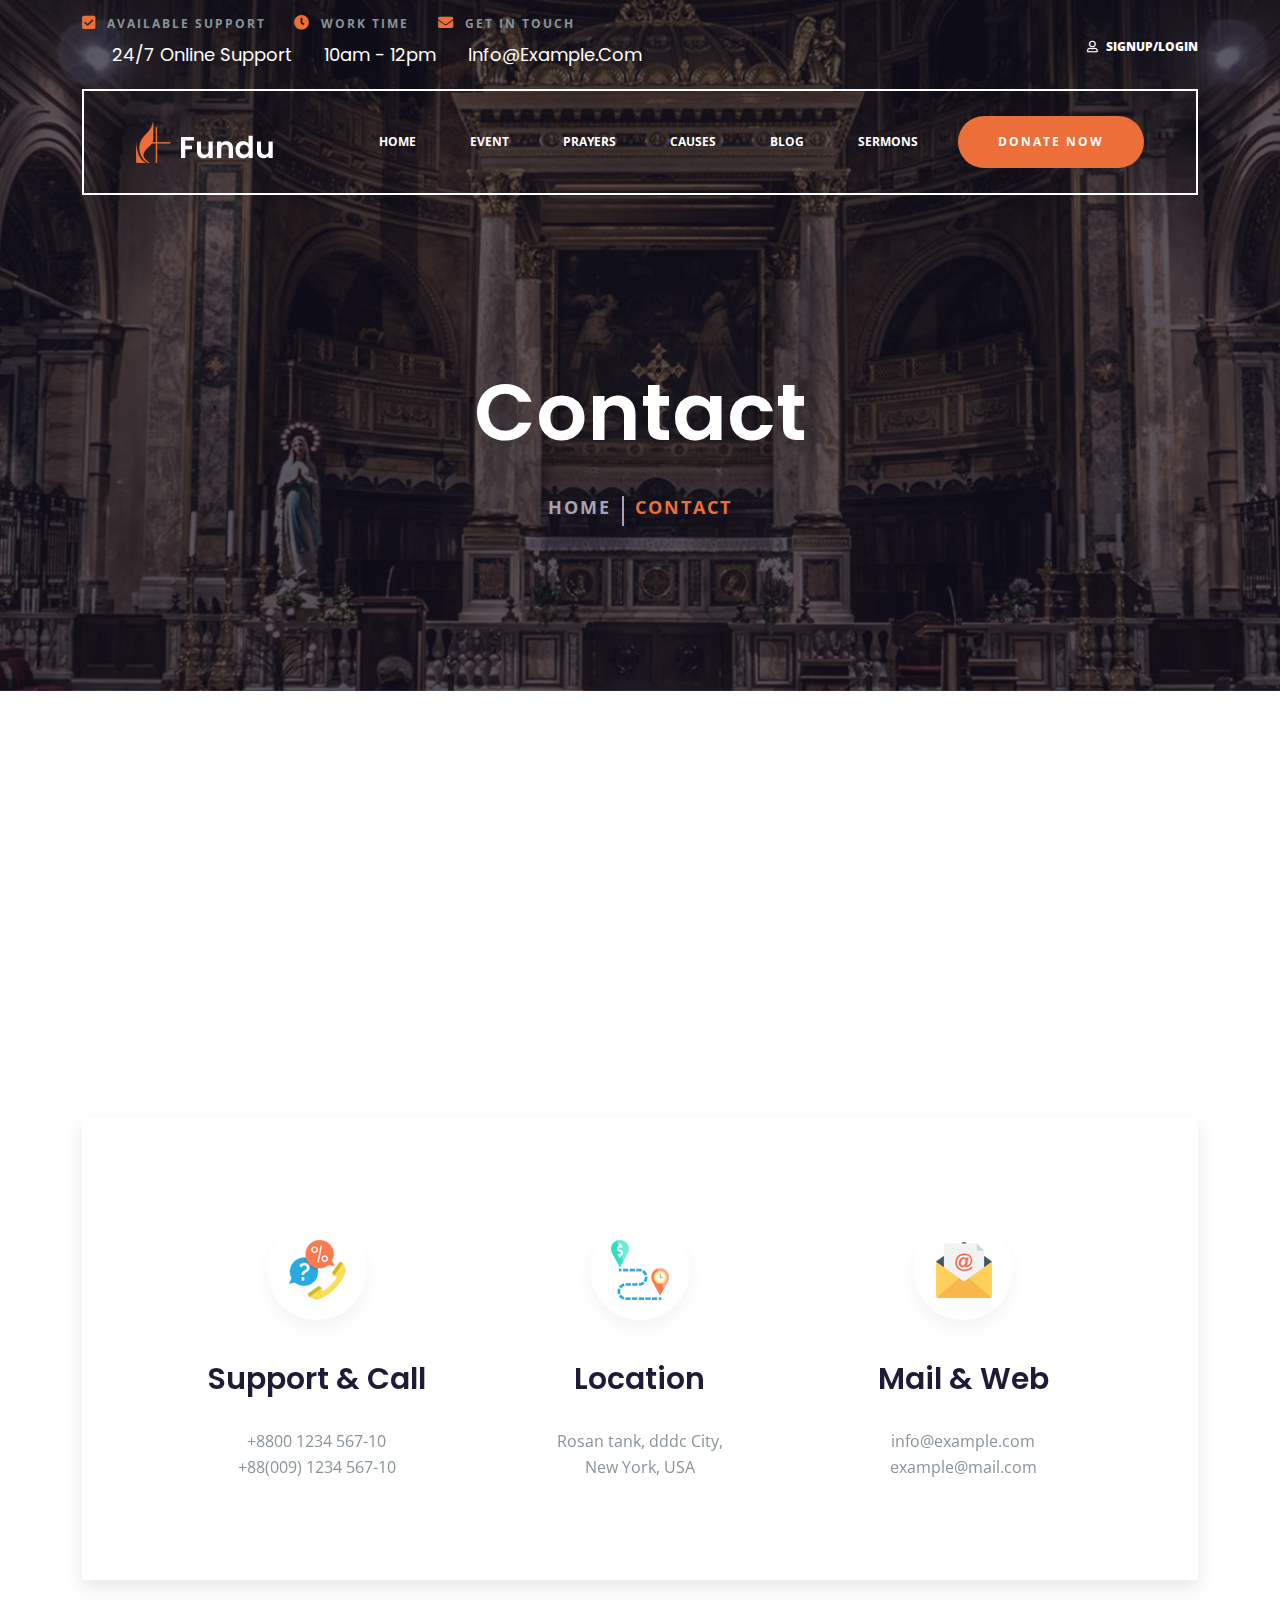
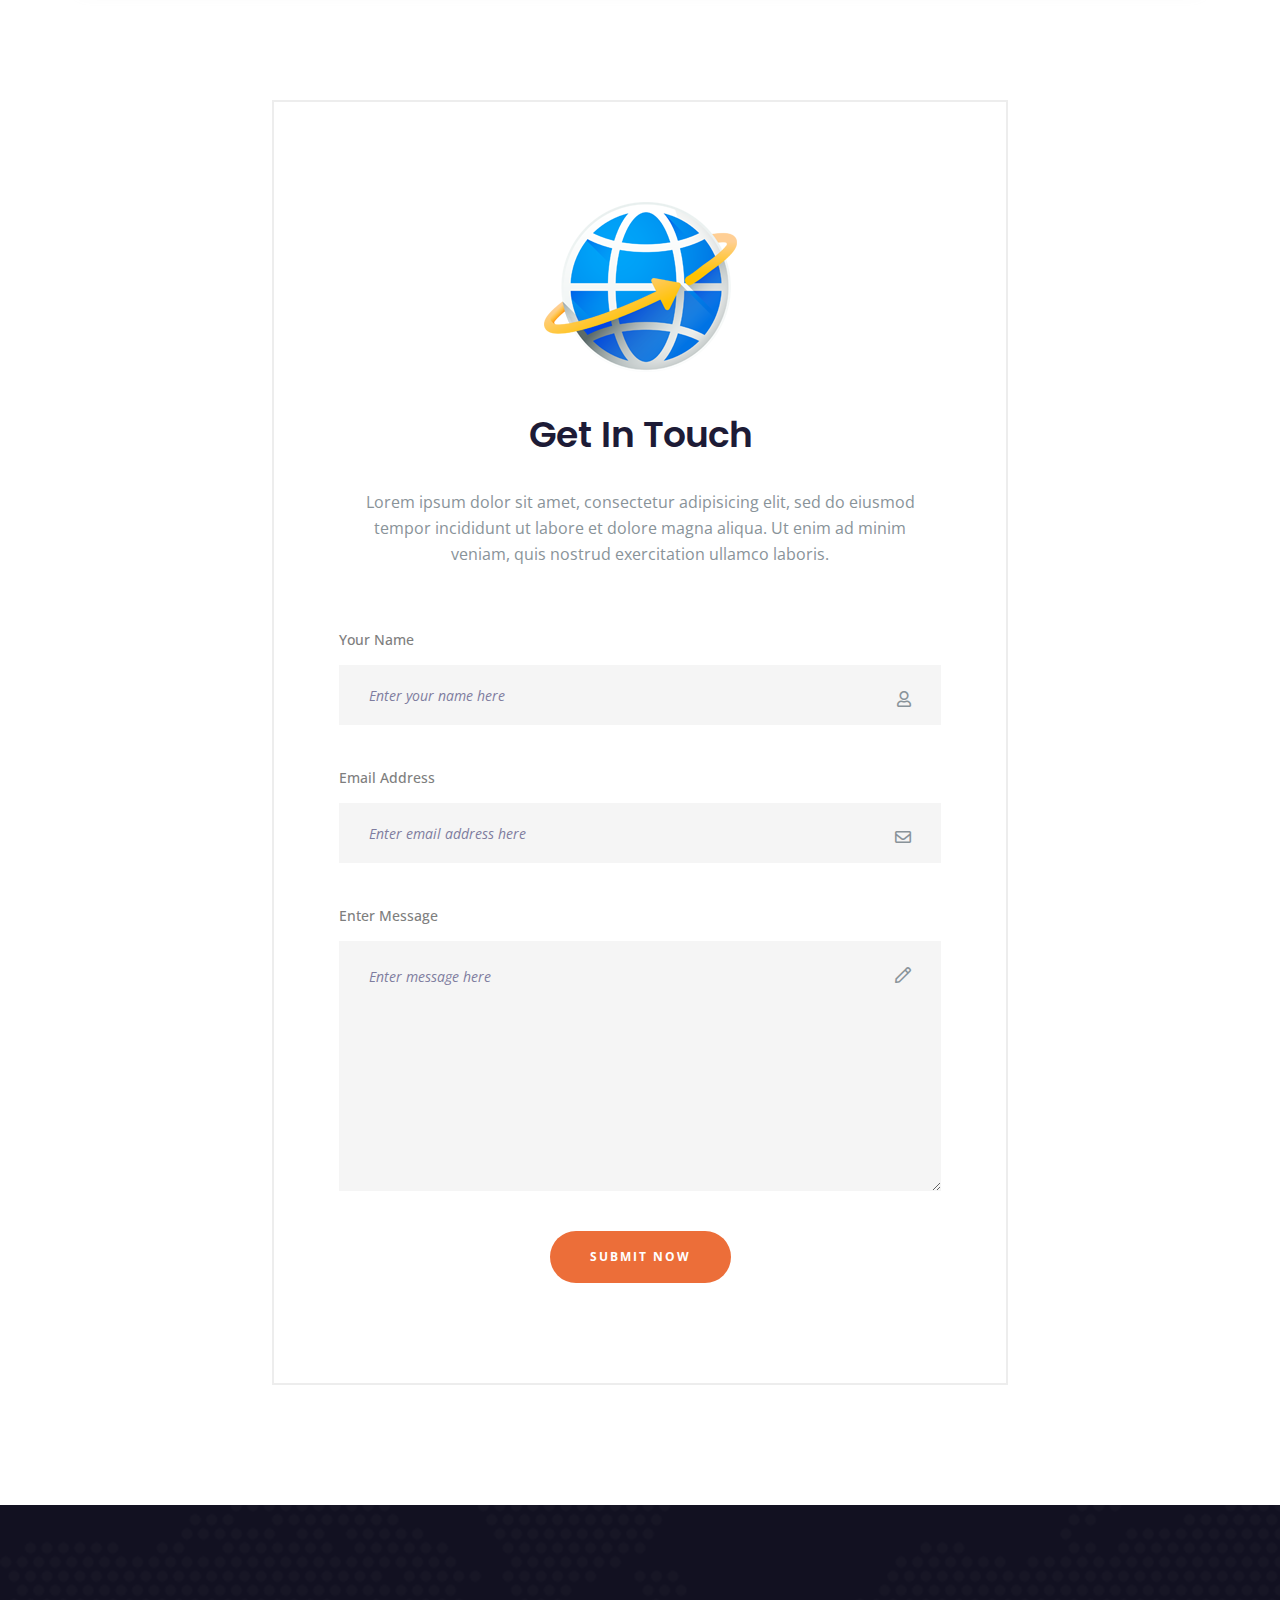
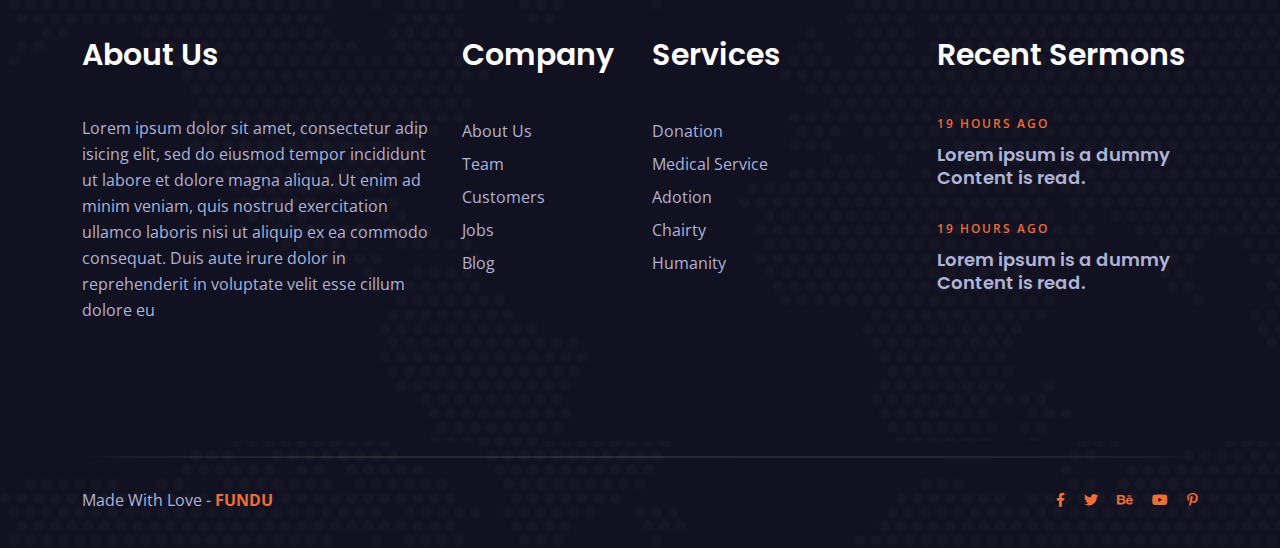
<file: contact.html>
<!DOCTYPE html>
<html lang="en">

<head>
	<meta charset="UTF-8">
	<meta name="viewport" content="width=device-width, initial-scale=1.0">
	<title>Fundo Template</title>
	<!-- FAVICON -->
	<link rel="shortcut icon" href="assets/img/favicon.ico" type="image/x-icon">
	<!-- CSS INCLUDES -->
	<link rel="stylesheet" href="assets/css/slick.css">
	<link rel="stylesheet" href="assets/css/slick-theme.css">
	<link rel="stylesheet" href="assets/css/owl.carousel.min.css">
	<link rel="stylesheet" href="assets/css/owl.theme.default.min.css">
	<link rel="stylesheet" href="assets/css/magnific-popup.css">
	<link rel="stylesheet" href="assets/css/meanmenu.min.css">
	<link rel="stylesheet" href="assets/css/animate.min.css">
	<link rel="stylesheet" href="assets/css/fontawesome.min.css">
	<link rel="stylesheet" href="assets/css/bootstrap.min.css">
	<link rel="stylesheet" href="assets/css/main.css">
</head>

<body>

	<!--HEADER START-->
	<header class="header-transparent header-transparent-2">
		<div class="header-top pt-15 pb-15">
			<div class="container">
				<div class="row align-items-center">
					<div class="col-xl-9 col-lg-9 col-md-8 col-12">
						<div class="header-cta-main d-flex">
							<div class="header-cta">
								<span><i class="fas fa-check-square"></i> Available Support</span>
								<h5>24/7 Online Support</h5>
							</div>
							<div class="header-cta">
								<span><i class="fas fa-clock"></i> Work time</span>
								<h5>10am - 12pm</h5>
							</div>
							<div class="header-cta">
								<span><i class="fas fa-envelope"></i> get in touch</span>
								<h5>info@example.com</h5>
							</div>
						</div>
					</div>
					<div class="col-xl-3 col-lg-3 col-md-4 col-12">
						<div class="user-login f-right">
							<a href=""><i class="far fa-user"></i> signup/login</a>
						</div>
					</div>
				</div>
			</div>
		</div>
		<div class="menu-area">
			<div class="container">
				<div class="menu-bg">
					<div class="container">
						<div class="row align-items-center">
							<div class="col-xl-2 col-lg-2 col-md-4 col-8 col-sm-4">
								<div class="logo">
									<a href="index.html">
										<img src="assets/img/logo/white-logo.png" alt="white-logo">
									</a>
								</div>
							</div>
							<div class="col-xl-10 col-lg-10 col-md-8 col-7 col-sm-8">
								<div class="header-btn f-right d-none d-sm-block">
									<a href="#" class="s-btn">donate now</a>
								</div>
								<div class="main-menu f-right">
									<nav id="mobile-menu">
										<ul>
											<li><a href="">Home</a>
												<ul class="sub-menu">
													<li><a href="">Home</a></li>
													<li><a href="">event</a></li>
													<li><a href="">prayers</a></li>
													<li><a href="">causes</a></li>
													<li><a href="">blog</a></li>
													<li><a href="">sermons</a></li>
												</ul>
											</li>
											<li><a href="">event</a></li>
											<li><a href="">prayers</a></li>
											<li><a href="">causes</a></li>
											<li><a href="">blog</a></li>
											<li><a href="">sermons</a></li>
										</ul>
									</nav>
								</div>
							</div>
						</div>
						<!-- Mobile Menu -->
						<div class="col-12">
							<div class="mobile-menu"></div>
						</div>
					</div>
				</div>
			</div>
		</div>
	</header>
	<!--HEADER START-->

	<main>
		<!-- PAGE HEADER START -->
		<div class="page-title-area" data-background="assets/img/bg/page-header-bg.jpg" data-overlay="dark" data-opacity="7">
			<div class="container">
				<div class="row">
					<div class="page-title text-center">
						<h2>Contact</h2>
						<div class="breadcrumb-menu">
							<ul>
								<li><a href="#">home</a></li>
								<li><a href="#"><span>contact</span></a></li>
							</ul>
						</div>
					</div>
				</div>
			</div>
		</div>
		<!-- PAGE HEADER END -->

		<!-- MAP START -->
		<div class="map-area">
			<iframe
				src="https://www.google.com/maps/embed?pb=!1m14!1m12!1m3!1d14615.636813776817!2d90.42296635!3d23.6792048!2m3!1f0!2f0!3f0!3m2!1i1024!2i768!4f13.1!5e0!3m2!1sen!2sbd!4v1621970005772!5m2!1sen!2sbd"></iframe>
		</div>
		<!-- MAP END -->
		<!-- CONTACT INFO START -->
		<div class="contact-infoa-area">
			<div class="container">
				<div class="contact-info-box">
					<div class="row">
						<div class="col-xl-4 col-lg-4 col-md-4">
							<div class="contact-info mb-30 text-center">
								<img src="assets/img/icons/cont-icon-1.png" alt="c-icon">
								<div class="contact-text">
									<h3>Support & Call</h3>
									<p>+8800 1234 567-10 <br>
										+88(009) 1234 567-10</p>
								</div>
							</div>
						</div>
						<div class="col-xl-4 col-lg-4 col-md-4">
							<div class="contact-info mb-30 text-center">
								<img src="assets/img/icons/cont-icon-2.png" alt="c-icon">
								<div class="contact-text">
									<h3>Location</h3>
									<p>Rosan tank, dddc City, <br />
										New York, USA</p>
								</div>
							</div>
						</div>
						<div class="col-xl-4 col-lg-4 col-md-4">
							<div class="contact-info mb-30 text-center">
								<img src="assets/img/icons/cont-icon-3.png" alt="c-icon">
								<div class="contact-text">
									<h3>Mail & Web</h3>
									<p>info@example.com <br />
										example@mail.com</p>
								</div>
							</div>
						</div>
					</div>
				</div>
			</div>
		</div>
		<!-- CONTACT INFO END -->
		<!-- CONTACT FORM START -->
		<div class="contact-form-area pt-120 pb-120">
			<div class="container">
				<div class="row justify-content-center">
					<div class="col-xl-8">
						<div class="contact-form-box">
							<div class="contact-form-text text-center mb-60">
								<img src="assets/img/icons/map.png" alt="map">
								<h3>Get In Touch</h3>
								<p>Lorem ipsum dolor sit amet, consectetur adipisicing elit, sed do eiusmod <br> tempor
									incididunt ut labore et dolore magna aliqua. Ut enim ad minim <br> veniam, quis
									nostrud exercitation ullamco laboris.</p>
							</div>
							<div class="contact-form-info">
								<form action="">
									<div class="contact-filed">
										<label for="name">Your name</label>
										<input type="text" name="" id="" placeholder="Enter your name here">
									</div>
									<div class="contact-filed contact-icon-mail">
										<label for="email">Email address</label>
										<input type="text" name="" id="" placeholder="Enter email address here">
									</div>
									<div class="contact-filed contact-icon-msg">
										<label for="message">Enter Message</label>
										<textarea name="" id="" placeholder="Enter message here"></textarea>
									</div>
									<div class="form-submit text-center">
										<button type="submit" class="s-btn">submit now</button>
									</div>
								</form>
							</div>
						</div>
					</div>
				</div>
			</div>
		</div>
		<!-- CONTACT FORM END -->
	</main>


	<!-- FOOTER START -->
	<footer class="black-bg" data-background="assets/img/bg/footer-p.png">
		<div class="footer-area pt-120 pb-80 ">
			<div class="container">
				<div class="row">
					<div class="col-xl-4 col-lg-6 col-md-6">
						<div class="footer-widget mb-40">
							<h3 class="footer-title">About Us</h3>
							<p>Lorem ipsum dolor sit amet, consectetur adip isicing elit, sed do eiusmod tempor
								incididunt ut labore et dolore magna aliqua. Ut enim ad minim veniam, quis nostrud
								exercitation ullamco laboris nisi ut aliquip ex ea commodo consequat. Duis aute irure
								dolor in reprehenderit in voluptate velit esse cillum dolore eu </p>
						</div>
					</div>
					<div class="col-xl-2 col-lg-3 col-md-3">
						<div class="footer-widget mb-40">
							<h3 class="footer-title">Company</h3>
							<ul>
								<li><a href="">About Us</a></li>
								<li><a href="">Team</a></li>
								<li><a href="">Customers</a></li>
								<li><a href="">Jobs</a></li>
								<li><a href="">Blog</a></li>
							</ul>
						</div>
					</div>
					<div class="col-xl-3 col-lg-6 col-md-6">
						<div class="footer-widget mb-40">
							<h3 class="footer-title">Services</h3>
							<ul>
								<li><a href="">Donation</a></li>
								<li><a href="">Medical Service</a></li>
								<li><a href="">Adotion</a></li>
								<li><a href="">Chairty</a></li>
								<li><a href="">Humanity</a></li>
							</ul>
						</div>
					</div>
					<div class="col-xl-3 col-lg-6 col-md-6">
						<div class="footer-widget mb-40">
							<h3 class="footer-title">Recent Sermons</h3>
							<div class="footer-post">
								<div class="single-footer-post">
									<span>19 Hours Ago</span>
									<h3><a href="">Lorem ipsum is a dummy Content is read.</a></h3>
								</div>
								<div class="single-footer-post">
									<span>19 Hours Ago</span>
									<h3><a href="">Lorem ipsum is a dummy Content is read.</a></h3>
								</div>
							</div>
						</div>
					</div>
				</div>
			</div>
		</div>
		<div class="copright-area">
			<div class="container">
				<div class="footer-line text-center">
					<img src="assets/img/bg/line.png" alt="line">
				</div>
				<div class="row pt-20 pb-20">
					<div class="col-xl-6 col-lg-6 col-md-6">
						<div class="copyright">
							<p>Made With Love - <a href="#">fundu</a></p>
						</div>
					</div>
					<div class="col-xl-6 col-lg-6 col-md-6">
						<div class="footer-social">
							<a href=""><i class="fab fa-facebook-f"></i></a>
							<a href=""><i class="fab fa-twitter"></i></a>
							<a href=""><i class="fab fa-behance"></i></a>
							<a href=""><i class="fab fa-youtube"></i></a>
							<a href=""><i class="fab fa-pinterest-p"></i></a>
						</div>
					</div>
				</div>
			</div>
		</div>
	</footer>

	<!-- JS INCLUDES -->
	<script src="assets/js/vendor/jquery-3.5.1.min.js"></script>
	<script src="assets/js/jquery.magnific-popup.min.js"></script>
	<script src="assets/js/jquery.meanmenu.min.js"></script>
	<script src="assets/js/jquery.scrollUp.min.js"></script>
	<script src="assets/js/bootstrap.bundle.min.js"></script>
	<script src="assets/js/owl.carousel.min.js"></script>
	<script src="assets/js/wow.min.js"></script>
	<script src="assets/js/ajax-form.js"></script>
	<script src="assets/js/slick.min.js"></script>
	<script src="assets/js/main.js"></script>
</body>

</html>
</file>
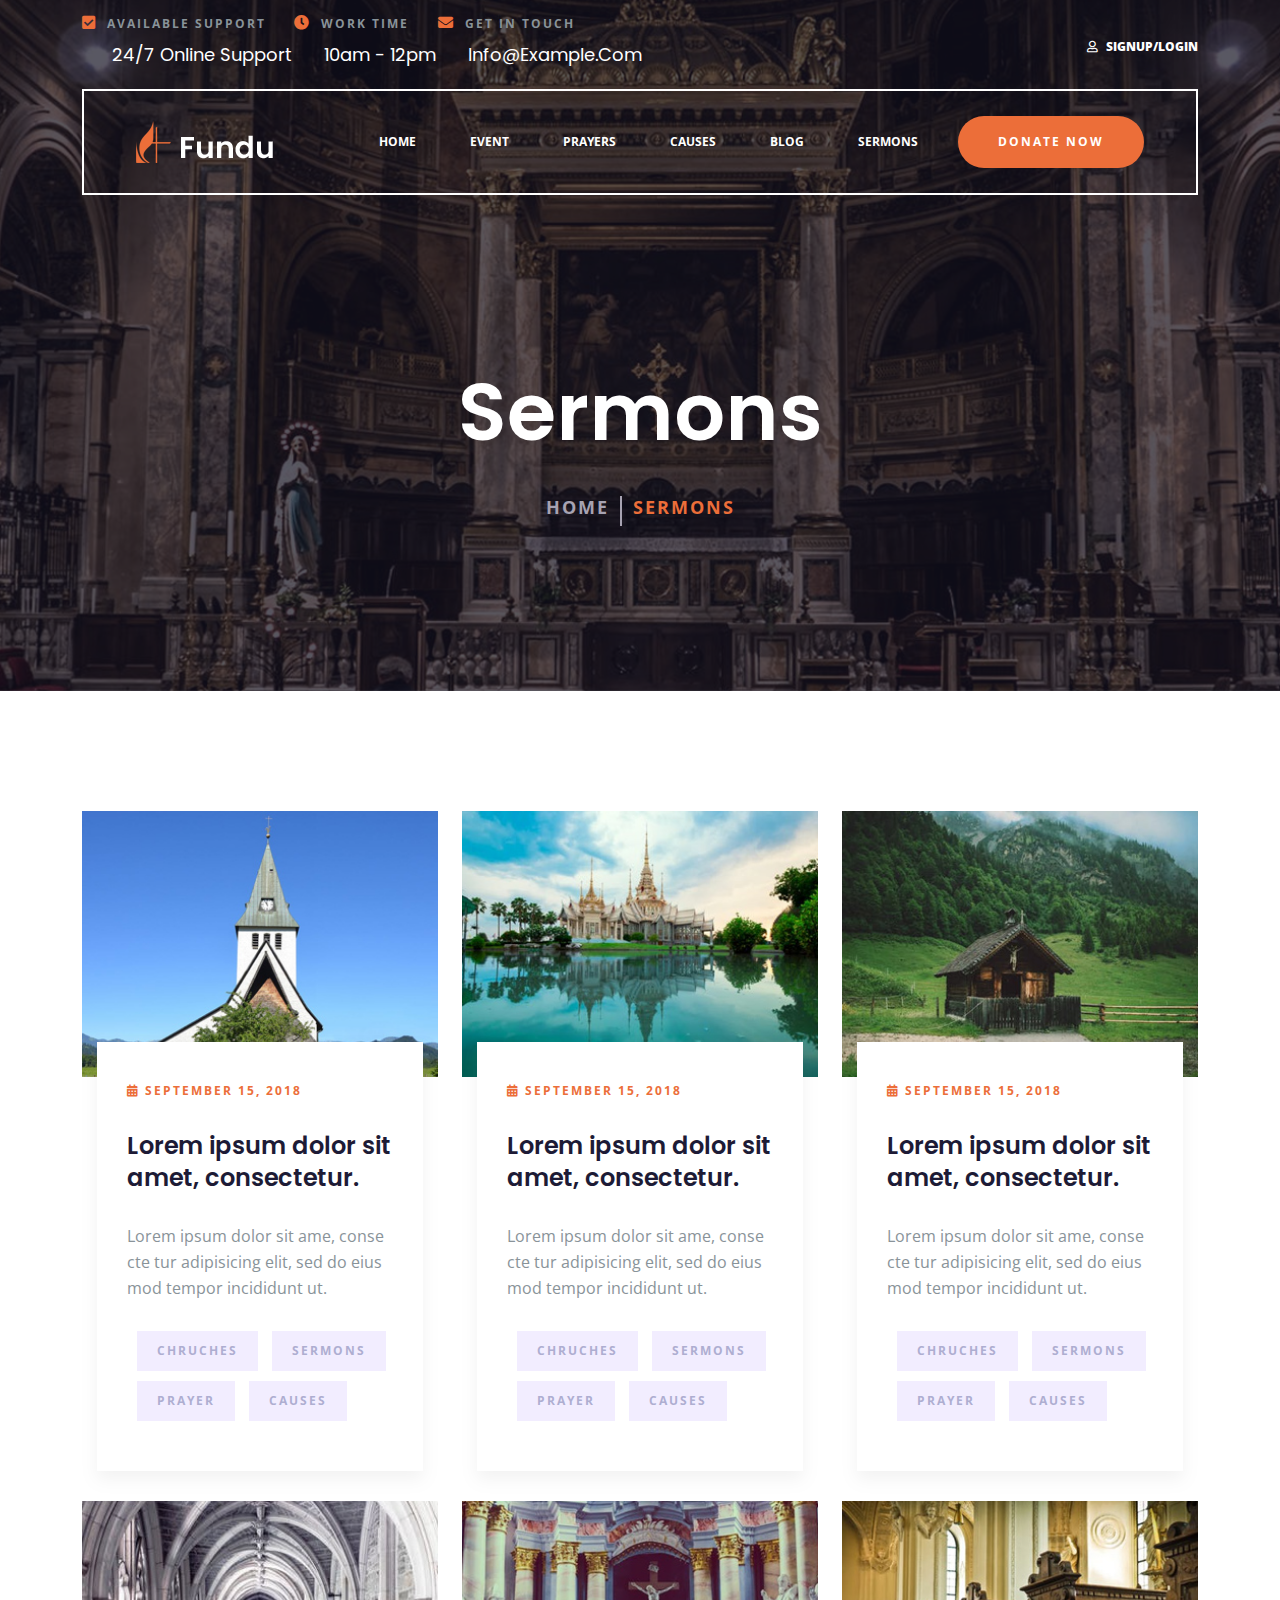
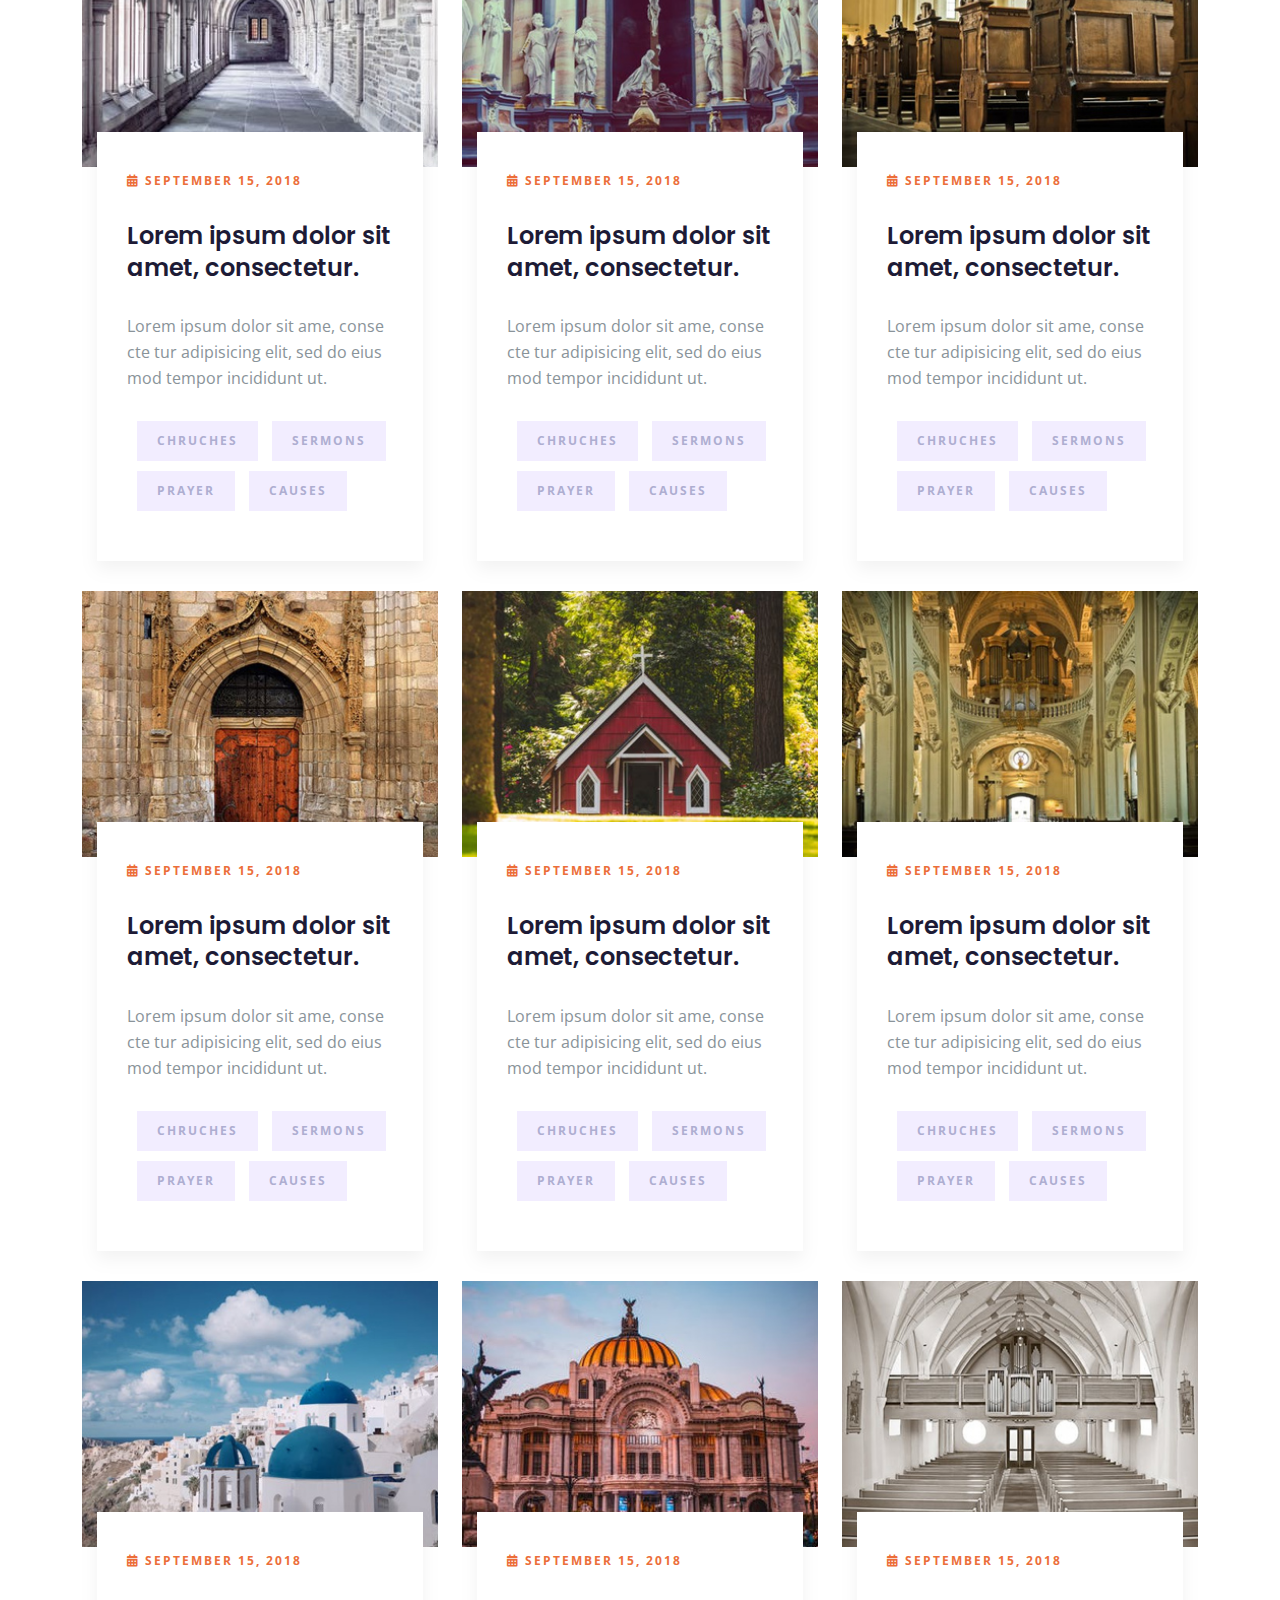
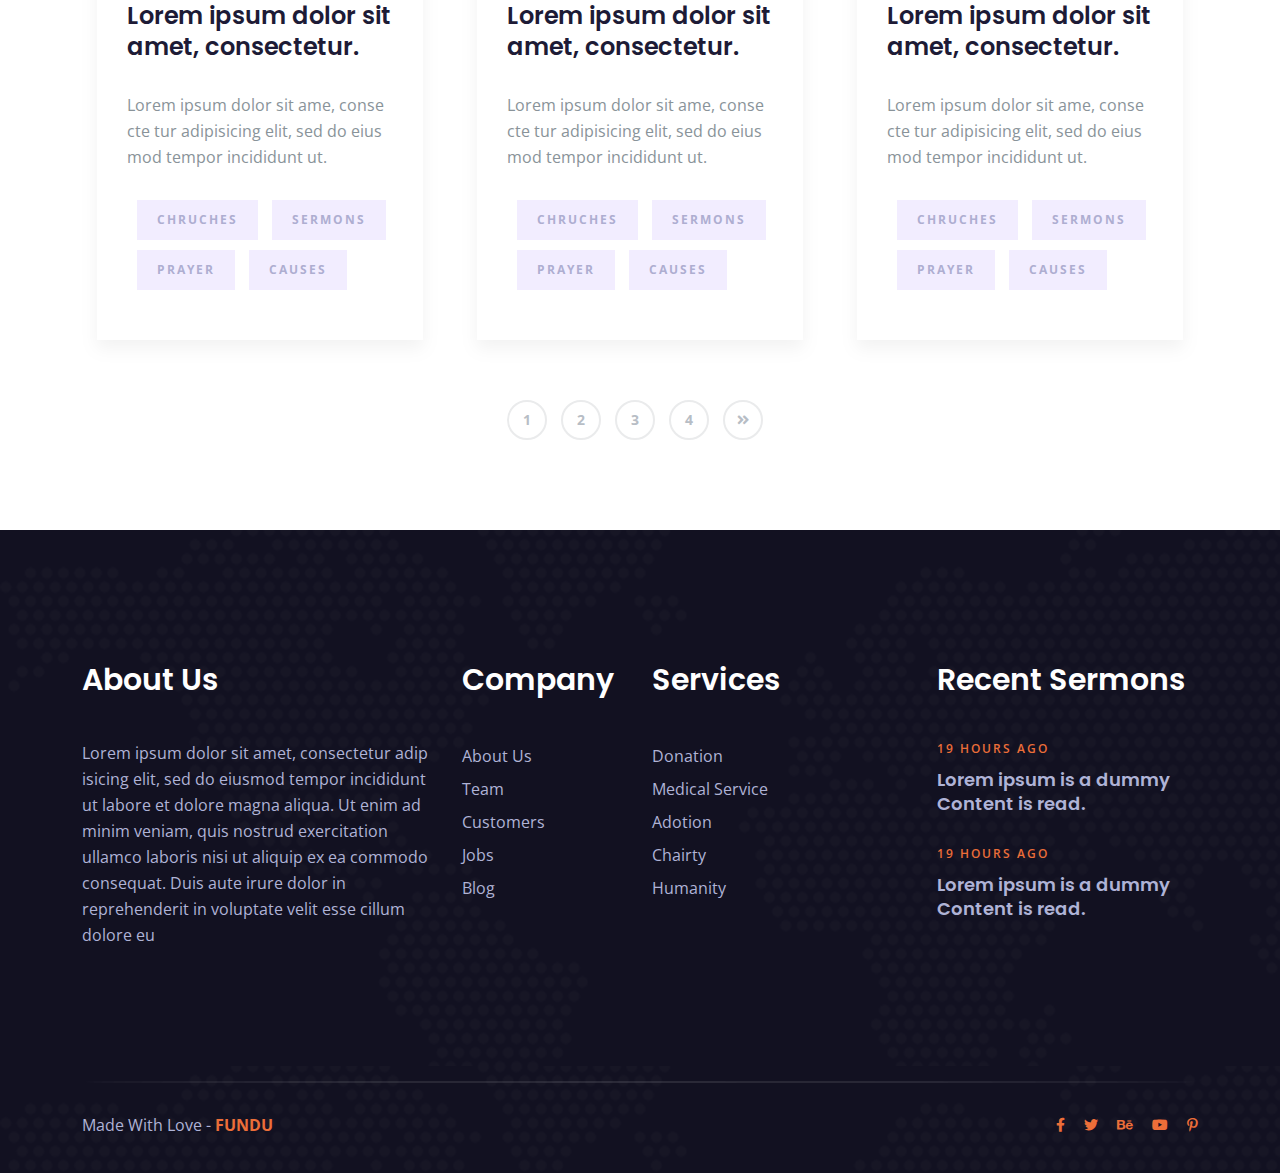
<file: service.html>
<!DOCTYPE html>
<html lang="en">

<head>
	<meta charset="UTF-8">
	<meta name="viewport" content="width=device-width, initial-scale=1.0">
	<title>Sermons</title>
	<!-- FAVICON -->
	<link rel="shortcut icon" href="assets/img/favicon.ico" type="image/x-icon">
	<!-- CSS INCLUDES -->
	<link rel="stylesheet" href="assets/css/slick.css">
	<link rel="stylesheet" href="assets/css/slick-theme.css">
	<link rel="stylesheet" href="assets/css/owl.carousel.min.css">
	<link rel="stylesheet" href="assets/css/owl.theme.default.min.css">
	<link rel="stylesheet" href="assets/css/magnific-popup.css">
	<link rel="stylesheet" href="assets/css/meanmenu.min.css">
	<link rel="stylesheet" href="assets/css/animate.min.css">
	<link rel="stylesheet" href="assets/css/fontawesome.min.css">
	<link rel="stylesheet" href="assets/css/bootstrap.min.css">
	<link rel="stylesheet" href="assets/css/main.css">
</head>

<body>

	<!--HEADER START-->
	<header class="header-transparent header-transparent-2">
		<div class="header-top pt-15 pb-15">
			<div class="container">
				<div class="row align-items-center">
					<div class="col-xl-9 col-lg-9 col-md-8 col-12">
						<div class="header-cta-main d-flex">
							<div class="header-cta">
								<span><i class="fas fa-check-square"></i> Available Support</span>
								<h5>24/7 Online Support</h5>
							</div>
							<div class="header-cta">
								<span><i class="fas fa-clock"></i> Work time</span>
								<h5>10am - 12pm</h5>
							</div>
							<div class="header-cta">
								<span><i class="fas fa-envelope"></i> get in touch</span>
								<h5>info@example.com</h5>
							</div>
						</div>
					</div>
					<div class="col-xl-3 col-lg-3 col-md-4 col-12">
						<div class="user-login f-right">
							<a href=""><i class="far fa-user"></i> signup/login</a>
						</div>
					</div>
				</div>
			</div>
		</div>
		<div class="menu-area">
			<div class="container">
				<div class="menu-bg">
					<div class="container">
						<div class="row align-items-center">
							<div class="col-xl-2 col-lg-2 col-md-4 col-8 col-sm-4">
								<div class="logo">
									<a href="index.html">
										<img src="assets/img/logo/white-logo.png" alt="white-logo">
									</a>
								</div>
							</div>
							<div class="col-xl-10 col-lg-10 col-md-8 col-7 col-sm-8">
								<div class="header-btn f-right d-none d-sm-block">
									<a href="#" class="s-btn">donate now</a>
								</div>
								<div class="main-menu f-right">
									<nav id="mobile-menu">
										<ul>
											<li><a href="">Home</a>
												<ul class="sub-menu">
													<li><a href="">Home</a></li>
													<li><a href="">event</a></li>
													<li><a href="">prayers</a></li>
													<li><a href="">causes</a></li>
													<li><a href="">blog</a></li>
													<li><a href="">sermons</a></li>
												</ul>
											</li>
											<li><a href="">event</a></li>
											<li><a href="">prayers</a></li>
											<li><a href="">causes</a></li>
											<li><a href="">blog</a></li>
											<li><a href="">sermons</a></li>
										</ul>
									</nav>
								</div>
							</div>
						</div>
						<!-- Mobile Menu -->
						<div class="col-12">
							<div class="mobile-menu"></div>
						</div>
					</div>
				</div>
			</div>
		</div>
	</header>
	<!--HEADER START-->

	<main>
		<!-- PAGE HEADER START -->
		<div class="page-title-area" data-background="assets/img/bg/page-header-bg.jpg" data-overlay="dark" data-opacity="7">
			<div class="container">
				<div class="row">
					<div class="page-title text-center">
						<h2>Sermons</h2>
						<div class="breadcrumb-menu">
							<ul>
								<li><a href="#">home</a></li>
								<li><a href="#"><span>Sermons</span></a></li>
							</ul>
						</div>
					</div>
				</div>
			</div>
		</div>
		<!-- PAGE HEADER END -->
		<!-- SERVICES START -->
		<div class="services-area pt-120 pb-90">
			<div class="container">
				<div class="row">
					<div class="col-xl-4 col-md-6">
						<div class="faservices mb-30">
							<div class="faservices__img">
								<img src="assets/img/services/s-1.jpg" alt="services-1">
							</div>
							<div class="faservices__content">
								<div class="sv-meta">
									<span><i class="fas fa-calendar-alt"></i> September 15, 2018</span>
								</div>
								<h3><a href="#">Lorem ipsum dolor sit amet, consectetur.</a></h3>
								<p>Lorem ipsum dolor sit ame, conse cte tur adipisicing elit, sed do eius mod tempor incididunt ut.</p>
								<div class="sv-tags">
									<a href="#">chruches</a>
									<a href="#">sermons</a>
									<a href="#">prayer</a>
									<a href="#">Causes</a>
								</div>
							</div>
						</div>
					</div>
					<div class="col-xl-4 col-md-6">
						<div class="faservices mb-30">
							<div class="faservices__img">
								<img src="assets/img/services/s-2.jpg" alt="services-2">
							</div>
							<div class="faservices__content">
								<div class="sv-meta">
									<span><i class="fas fa-calendar-alt"></i> September 15, 2018</span>
								</div>
								<h3><a href="#">Lorem ipsum dolor sit amet, consectetur.</a></h3>
								<p>Lorem ipsum dolor sit ame, conse cte tur adipisicing elit, sed do eius mod tempor incididunt ut.</p>
								<div class="sv-tags">
									<a href="#">chruches</a>
									<a href="#">sermons</a>
									<a href="#">prayer</a>
									<a href="#">Causes</a>
								</div>
							</div>
						</div>
					</div>
					<div class="col-xl-4 col-md-6">
						<div class="faservices mb-30">
							<div class="faservices__img">
								<img src="assets/img/services/s-3.jpg" alt="services-3">
							</div>
							<div class="faservices__content">
								<div class="sv-meta">
									<span><i class="fas fa-calendar-alt"></i> September 15, 2018</span>
								</div>
								<h3><a href="#">Lorem ipsum dolor sit amet, consectetur.</a></h3>
								<p>Lorem ipsum dolor sit ame, conse cte tur adipisicing elit, sed do eius mod tempor incididunt ut.</p>
								<div class="sv-tags">
									<a href="#">chruches</a>
									<a href="#">sermons</a>
									<a href="#">prayer</a>
									<a href="#">Causes</a>
								</div>
							</div>
						</div>
					</div>
					<div class="col-xl-4 col-md-6">
						<div class="faservices mb-30">
							<div class="faservices__img">
								<img src="assets/img/services/s-4.jpg" alt="services-4">
							</div>
							<div class="faservices__content">
								<div class="sv-meta">
									<span><i class="fas fa-calendar-alt"></i> September 15, 2018</span>
								</div>
								<h3><a href="#">Lorem ipsum dolor sit amet, consectetur.</a></h3>
								<p>Lorem ipsum dolor sit ame, conse cte tur adipisicing elit, sed do eius mod tempor incididunt ut.</p>
								<div class="sv-tags">
									<a href="#">chruches</a>
									<a href="#">sermons</a>
									<a href="#">prayer</a>
									<a href="#">Causes</a>
								</div>
							</div>
						</div>
					</div>
					<div class="col-xl-4 col-md-6">
						<div class="faservices mb-30">
							<div class="faservices__img">
								<img src="assets/img/services/s-5.jpg" alt="services-5">
							</div>
							<div class="faservices__content">
								<div class="sv-meta">
									<span><i class="fas fa-calendar-alt"></i> September 15, 2018</span>
								</div>
								<h3><a href="#">Lorem ipsum dolor sit amet, consectetur.</a></h3>
								<p>Lorem ipsum dolor sit ame, conse cte tur adipisicing elit, sed do eius mod tempor incididunt ut.</p>
								<div class="sv-tags">
									<a href="#">chruches</a>
									<a href="#">sermons</a>
									<a href="#">prayer</a>
									<a href="#">Causes</a>
								</div>
							</div>
						</div>
					</div>
					<div class="col-xl-4 col-md-6">
						<div class="faservices mb-30">
							<div class="faservices__img">
								<img src="assets/img/services/s-6.jpg" alt="services-6">
							</div>
							<div class="faservices__content">
								<div class="sv-meta">
									<span><i class="fas fa-calendar-alt"></i> September 15, 2018</span>
								</div>
								<h3><a href="#">Lorem ipsum dolor sit amet, consectetur.</a></h3>
								<p>Lorem ipsum dolor sit ame, conse cte tur adipisicing elit, sed do eius mod tempor incididunt ut.</p>
								<div class="sv-tags">
									<a href="#">chruches</a>
									<a href="#">sermons</a>
									<a href="#">prayer</a>
									<a href="#">Causes</a>
								</div>
							</div>
						</div>
					</div>
					<div class="col-xl-4 col-md-6">
						<div class="faservices mb-30">
							<div class="faservices__img">
								<img src="assets/img/services/s-7.jpg" alt="services-7">
							</div>
							<div class="faservices__content">
								<div class="sv-meta">
									<span><i class="fas fa-calendar-alt"></i> September 15, 2018</span>
								</div>
								<h3><a href="#">Lorem ipsum dolor sit amet, consectetur.</a></h3>
								<p>Lorem ipsum dolor sit ame, conse cte tur adipisicing elit, sed do eius mod tempor incididunt ut.</p>
								<div class="sv-tags">
									<a href="#">chruches</a>
									<a href="#">sermons</a>
									<a href="#">prayer</a>
									<a href="#">Causes</a>
								</div>
							</div>
						</div>
					</div>
					<div class="col-xl-4 col-md-6">
						<div class="faservices mb-30">
							<div class="faservices__img">
								<img src="assets/img/services/s-8.jpg" alt="services-8">
							</div>
							<div class="faservices__content">
								<div class="sv-meta">
									<span><i class="fas fa-calendar-alt"></i> September 15, 2018</span>
								</div>
								<h3><a href="#">Lorem ipsum dolor sit amet, consectetur.</a></h3>
								<p>Lorem ipsum dolor sit ame, conse cte tur adipisicing elit, sed do eius mod tempor incididunt ut.</p>
								<div class="sv-tags">
									<a href="#">chruches</a>
									<a href="#">sermons</a>
									<a href="#">prayer</a>
									<a href="#">Causes</a>
								</div>
							</div>
						</div>
					</div>
					<div class="col-xl-4 col-md-6">
						<div class="faservices mb-30">
							<div class="faservices__img">
								<img src="assets/img/services/s-9.jpg" alt="services-9">
							</div>
							<div class="faservices__content">
								<div class="sv-meta">
									<span><i class="fas fa-calendar-alt"></i> September 15, 2018</span>
								</div>
								<h3><a href="#">Lorem ipsum dolor sit amet, consectetur.</a></h3>
								<p>Lorem ipsum dolor sit ame, conse cte tur adipisicing elit, sed do eius mod tempor incididunt ut.</p>
								<div class="sv-tags">
									<a href="#">chruches</a>
									<a href="#">sermons</a>
									<a href="#">prayer</a>
									<a href="#">Causes</a>
								</div>
							</div>
						</div>
					</div>
					<div class="col-xl-4 col-md-6">
						<div class="faservices mb-30">
							<div class="faservices__img">
								<img src="assets/img/services/s-10.jpg" alt="services-10">
							</div>
							<div class="faservices__content">
								<div class="sv-meta">
									<span><i class="fas fa-calendar-alt"></i> September 15, 2018</span>
								</div>
								<h3><a href="#">Lorem ipsum dolor sit amet, consectetur.</a></h3>
								<p>Lorem ipsum dolor sit ame, conse cte tur adipisicing elit, sed do eius mod tempor incididunt ut.</p>
								<div class="sv-tags">
									<a href="#">chruches</a>
									<a href="#">sermons</a>
									<a href="#">prayer</a>
									<a href="#">Causes</a>
								</div>
							</div>
						</div>
					</div>
					<div class="col-xl-4 col-md-6">
						<div class="faservices mb-30">
							<div class="faservices__img">
								<img src="assets/img/services/s-11.jpg" alt="services-11">
							</div>
							<div class="faservices__content">
								<div class="sv-meta">
									<span><i class="fas fa-calendar-alt"></i> September 15, 2018</span>
								</div>
								<h3><a href="#">Lorem ipsum dolor sit amet, consectetur.</a></h3>
								<p>Lorem ipsum dolor sit ame, conse cte tur adipisicing elit, sed do eius mod tempor incididunt ut.</p>
								<div class="sv-tags">
									<a href="#">chruches</a>
									<a href="#">sermons</a>
									<a href="#">prayer</a>
									<a href="#">Causes</a>
								</div>
							</div>
						</div>
					</div>
					<div class="col-xl-4 col-md-6">
						<div class="faservices mb-30">
							<div class="faservices__img">
								<img src="assets/img/services/s-12.jpg" alt="services-12">
							</div>
							<div class="faservices__content">
								<div class="sv-meta">
									<span><i class="fas fa-calendar-alt"></i> September 15, 2018</span>
								</div>
								<h3><a href="#">Lorem ipsum dolor sit amet, consectetur.</a></h3>
								<p>Lorem ipsum dolor sit ame, conse cte tur adipisicing elit, sed do eius mod tempor incididunt ut.</p>
								<div class="sv-tags">
									<a href="#">chruches</a>
									<a href="#">sermons</a>
									<a href="#">prayer</a>
									<a href="#">Causes</a>
								</div>
							</div>
						</div>
					</div>
				</div>
				<div class="row">
					<div class="col-12">
						<div class="fundo-pagination text-center mt-30">
							<a href="#">1</a>
							<a href="#">2</a>
							<a href="#">3</a>
							<a href="#">4</a>
							<a href="#"><i class="fas fa-angle-double-right"></i></a>
						</div>
					</div>
				</div>
			</div>
		</div>
		<!-- SERVICES END -->

	</main>






	<!-- FOOTER START -->
	<footer class="black-bg" data-background="assets/img/bg/footer-p.png" >
		<div class="footer-area pt-120 pb-80 ">
			<div class="container">
				<div class="row">
					<div class="col-xl-4 col-lg-6 col-md-6">
						<div class="footer-widget mb-40">
							<h3 class="footer-title">About Us</h3>
							<p>Lorem ipsum dolor sit amet, consectetur adip isicing elit, sed do eiusmod tempor
								incididunt ut labore et dolore magna aliqua. Ut enim ad minim veniam, quis nostrud
								exercitation ullamco laboris nisi ut aliquip ex ea commodo consequat. Duis aute irure
								dolor in reprehenderit in voluptate velit esse cillum dolore eu </p>
						</div>
					</div>
					<div class="col-xl-2 col-lg-3 col-md-3">
						<div class="footer-widget mb-40">
							<h3 class="footer-title">Company</h3>
							<ul>
								<li><a href="">About Us</a></li>
								<li><a href="">Team</a></li>
								<li><a href="">Customers</a></li>
								<li><a href="">Jobs</a></li>
								<li><a href="">Blog</a></li>
							</ul>
						</div>
					</div>
					<div class="col-xl-3 col-lg-6 col-md-6">
						<div class="footer-widget mb-40">
							<h3 class="footer-title">Services</h3>
							<ul>
								<li><a href="">Donation</a></li>
								<li><a href="">Medical Service</a></li>
								<li><a href="">Adotion</a></li>
								<li><a href="">Chairty</a></li>
								<li><a href="">Humanity</a></li>
							</ul>
						</div>
					</div>
					<div class="col-xl-3 col-lg-6 col-md-6">
						<div class="footer-widget mb-40">
							<h3 class="footer-title">Recent Sermons</h3>
							<div class="footer-post">
								<div class="single-footer-post">
									<span>19 Hours Ago</span>
									<h3><a href="">Lorem ipsum is a dummy Content is read.</a></h3>
								</div>
								<div class="single-footer-post">
									<span>19 Hours Ago</span>
									<h3><a href="">Lorem ipsum is a dummy Content is read.</a></h3>
								</div>
							</div>
						</div>
					</div>
				</div>
			</div>
		</div>
		<div class="copright-area">
			<div class="container">
				<div class="footer-line text-center">
					<img src="assets/img/bg/line.png" alt="line">
				</div>
				<div class="row pt-20 pb-20">
					<div class="col-xl-6 col-lg-6 col-md-6">
						<div class="copyright">
							<p>Made With Love - <a href="#">fundu</a></p>
						</div>
					</div>
					<div class="col-xl-6 col-lg-6 col-md-6">
						<div class="footer-social">
							<a href=""><i class="fab fa-facebook-f"></i></a>
							<a href=""><i class="fab fa-twitter"></i></a>
							<a href=""><i class="fab fa-behance"></i></a>
							<a href=""><i class="fab fa-youtube"></i></a>
							<a href=""><i class="fab fa-pinterest-p"></i></a>
						</div>
					</div>
				</div>
			</div>
		</div>
	</footer>

	<!-- JS INCLUDES -->
	<script src="assets/js/vendor/jquery-3.5.1.min.js"></script>
	<script src="assets/js/jquery.magnific-popup.min.js"></script>
	<script src="assets/js/jquery.meanmenu.min.js"></script>
	<script src="assets/js/jquery.scrollUp.min.js"></script>
	<script src="assets/js/bootstrap.bundle.min.js"></script>
	<script src="assets/js/owl.carousel.min.js"></script>
	<script src="assets/js/wow.min.js"></script>
	<script src="assets/js/ajax-form.js"></script>
	<script src="assets/js/slick.min.js"></script>
	<script src="assets/js/main.js"></script>
</body>

</html>
</file>
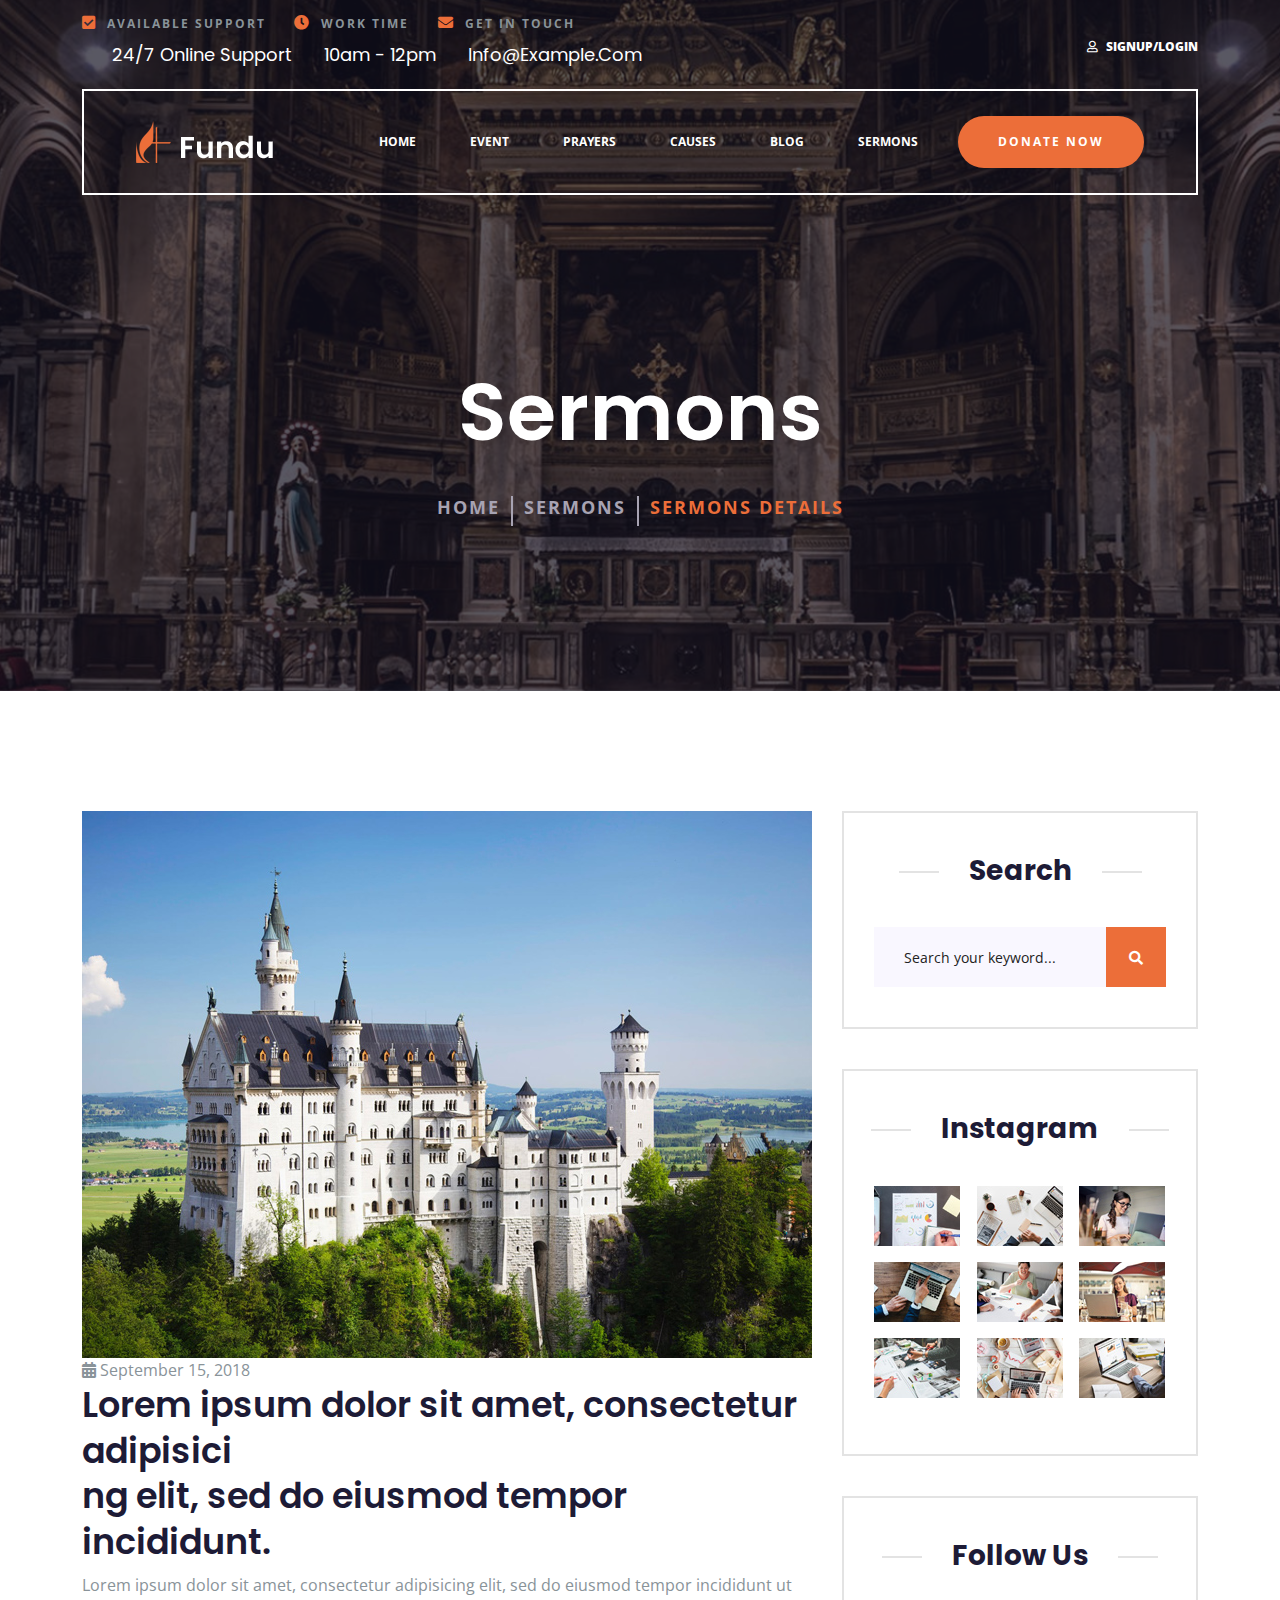
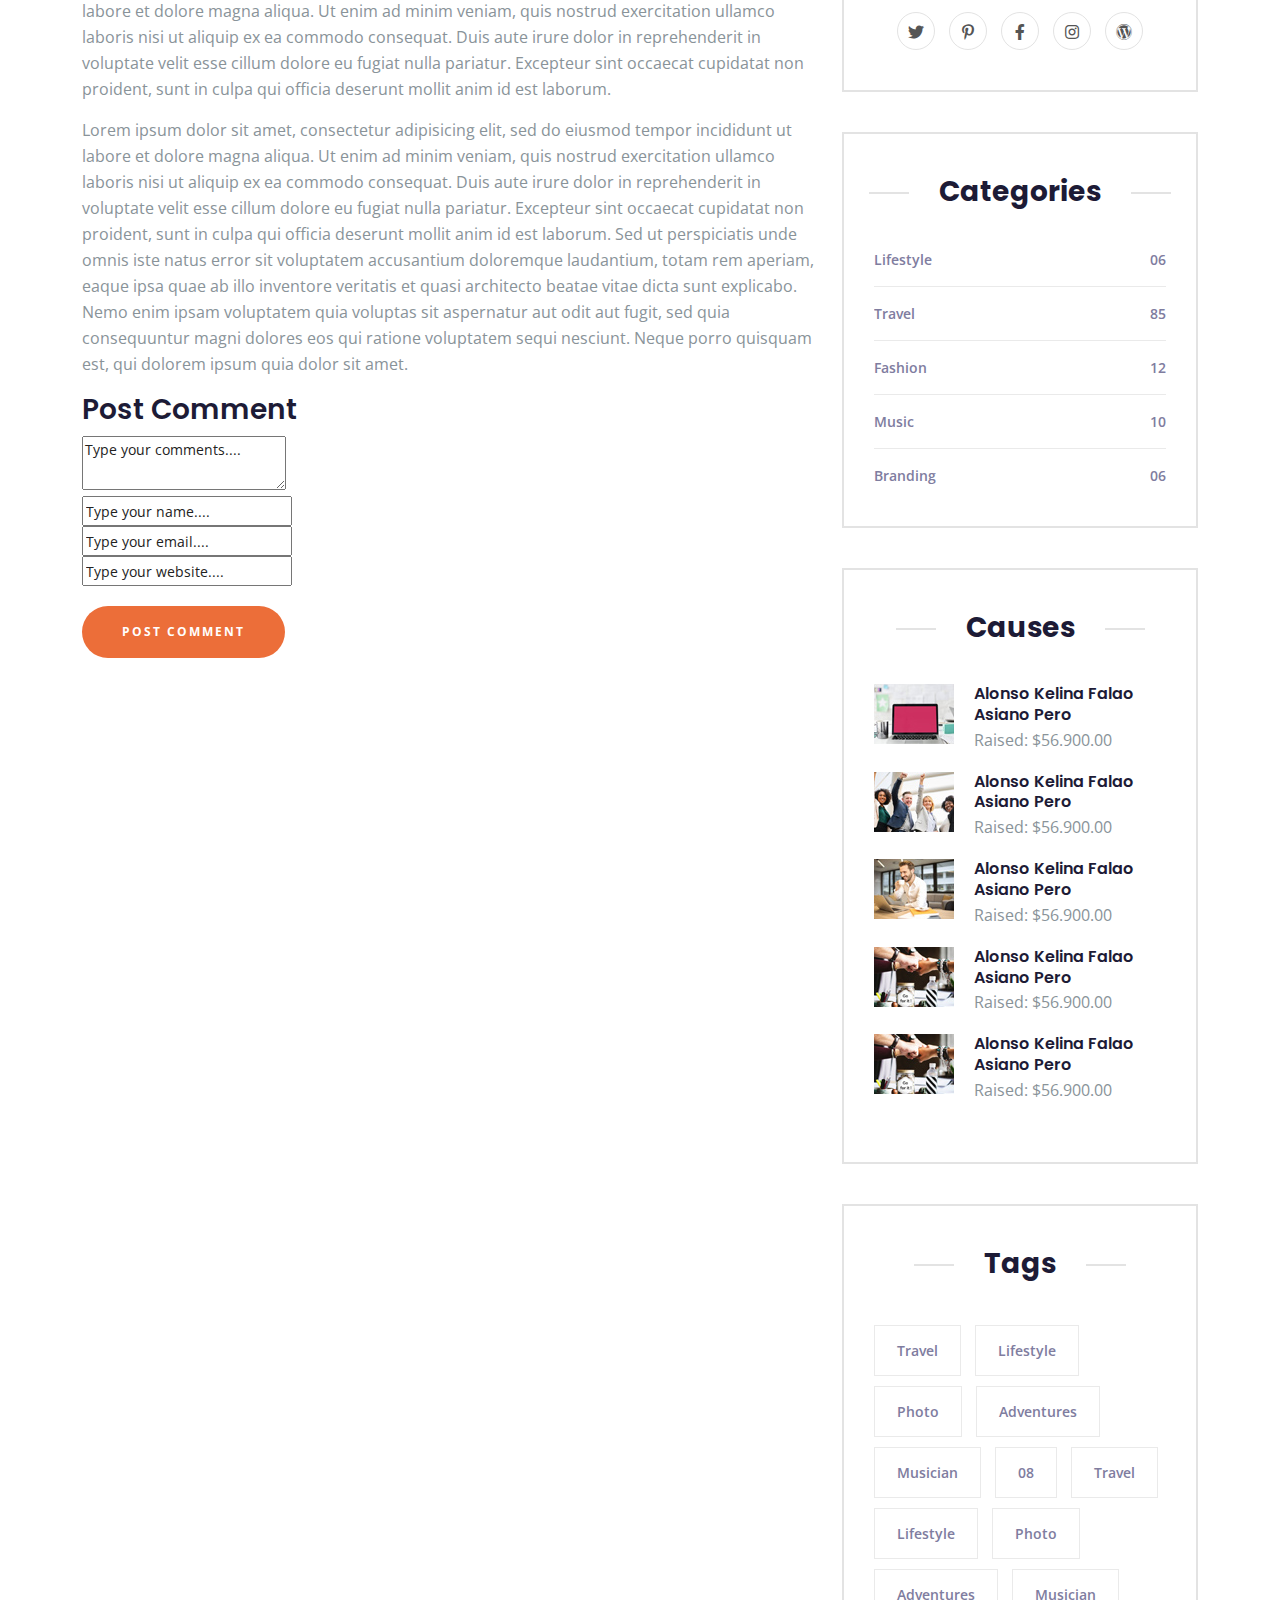
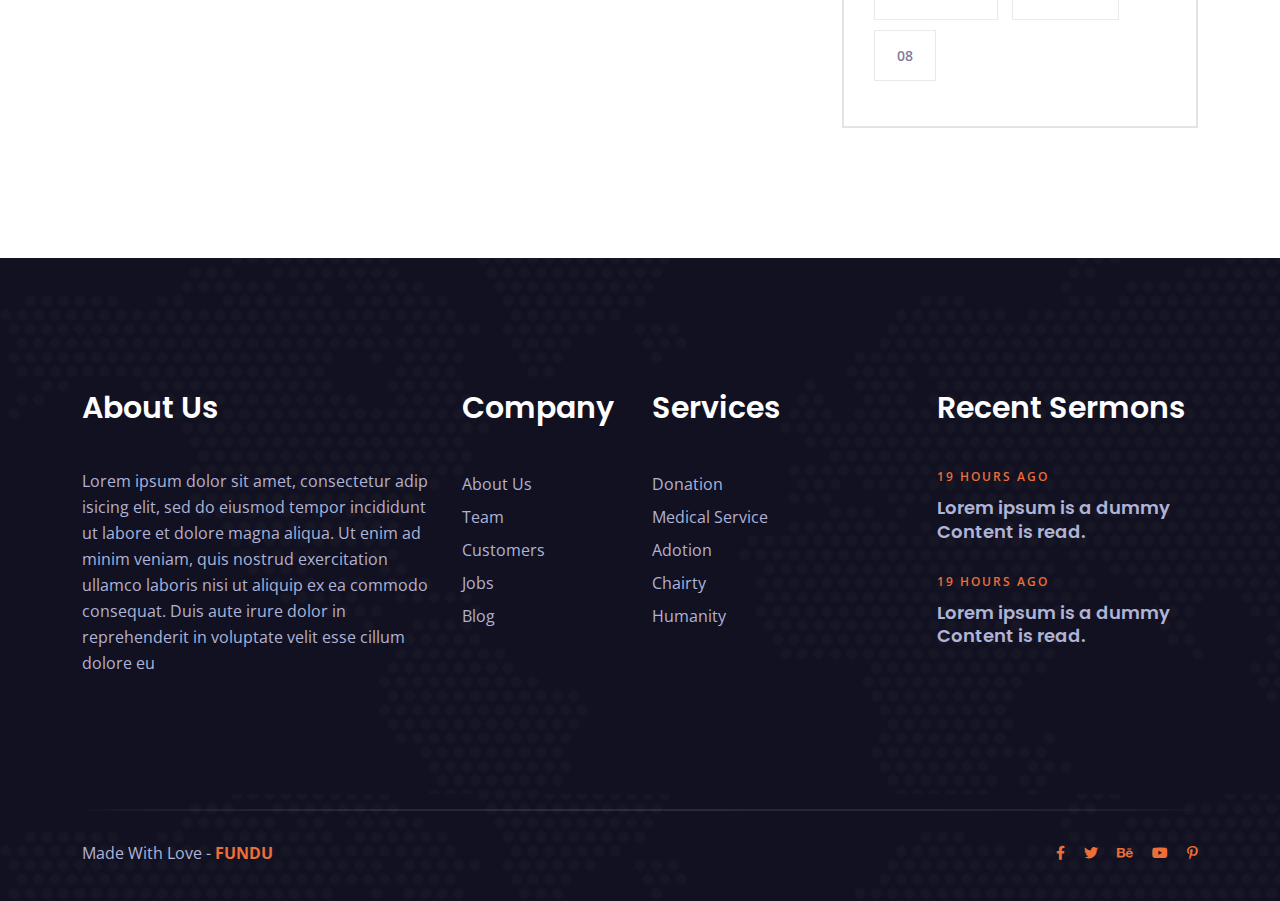
<file: services-details.html>
<!DOCTYPE html>
<html lang="en">

<head>
	<meta charset="UTF-8">
	<meta name="viewport" content="width=device-width, initial-scale=1.0">
	<title>Sermons</title>
	<!-- FAVICON -->
	<link rel="shortcut icon" href="assets/img/favicon.ico" type="image/x-icon">
	<!-- CSS INCLUDES -->
	<link rel="stylesheet" href="assets/css/slick.css">
	<link rel="stylesheet" href="assets/css/slick-theme.css">
	<link rel="stylesheet" href="assets/css/owl.carousel.min.css">
	<link rel="stylesheet" href="assets/css/owl.theme.default.min.css">
	<link rel="stylesheet" href="assets/css/magnific-popup.css">
	<link rel="stylesheet" href="assets/css/meanmenu.min.css">
	<link rel="stylesheet" href="assets/css/animate.min.css">
	<link rel="stylesheet" href="assets/css/fontawesome.min.css">
	<link rel="stylesheet" href="assets/css/bootstrap.min.css">
	<link rel="stylesheet" href="assets/css/main.css">
</head>

<body>

	<!--HEADER START-->
	<header class="header-transparent header-transparent-2">
		<div class="header-top pt-15 pb-15">
			<div class="container">
				<div class="row align-items-center">
					<div class="col-xl-9 col-lg-9 col-md-8 col-12">
						<div class="header-cta-main d-flex">
							<div class="header-cta">
								<span><i class="fas fa-check-square"></i> Available Support</span>
								<h5>24/7 Online Support</h5>
							</div>
							<div class="header-cta">
								<span><i class="fas fa-clock"></i> Work time</span>
								<h5>10am - 12pm</h5>
							</div>
							<div class="header-cta">
								<span><i class="fas fa-envelope"></i> get in touch</span>
								<h5>info@example.com</h5>
							</div>
						</div>
					</div>
					<div class="col-xl-3 col-lg-3 col-md-4 col-12">
						<div class="user-login f-right">
							<a href=""><i class="far fa-user"></i> signup/login</a>
						</div>
					</div>
				</div>
			</div>
		</div>
		<div class="menu-area">
			<div class="container">
				<div class="menu-bg">
					<div class="container">
						<div class="row align-items-center">
							<div class="col-xl-2 col-lg-2 col-md-4 col-8 col-sm-4">
								<div class="logo">
									<a href="index.html">
										<img src="assets/img/logo/white-logo.png" alt="white-logo">
									</a>
								</div>
							</div>
							<div class="col-xl-10 col-lg-10 col-md-8 col-7 col-sm-8">
								<div class="header-btn f-right d-none d-sm-block">
									<a href="#" class="s-btn">donate now</a>
								</div>
								<div class="main-menu f-right">
									<nav id="mobile-menu">
										<ul>
											<li><a href="">Home</a>
												<ul class="sub-menu">
													<li><a href="">Home</a></li>
													<li><a href="">event</a></li>
													<li><a href="">prayers</a></li>
													<li><a href="">causes</a></li>
													<li><a href="">blog</a></li>
													<li><a href="">sermons</a></li>
												</ul>
											</li>
											<li><a href="">event</a></li>
											<li><a href="">prayers</a></li>
											<li><a href="">causes</a></li>
											<li><a href="">blog</a></li>
											<li><a href="">sermons</a></li>
										</ul>
									</nav>
								</div>
							</div>
						</div>
						<!-- Mobile Menu -->
						<div class="col-12">
							<div class="mobile-menu"></div>
						</div>
					</div>
				</div>
			</div>
		</div>
	</header>
	<!--HEADER START-->

	<main>
		<!-- PAGE HEADER START -->
		<div class="page-title-area" data-background="assets/img/bg/page-header-bg.jpg" data-overlay="dark"
			data-opacity="7">
			<div class="container">
				<div class="row">
					<div class="page-title text-center">
						<h2>Sermons</h2>
						<div class="breadcrumb-menu">
							<ul>
								<li><a href="#">home</a></li>
								<li><a href="#">Sermons</a></li>
								<li><a href="#"><span>Sermons details</span></a></li>
							</ul>
						</div>
					</div>
				</div>
			</div>
		</div>
		<!-- PAGE HEADER END -->
		<!-- SERVICES START -->
		<div class="services-area pt-120 pb-90">
			<div class="container">
				<div class="row">
					<div class="col-xl-8">
						<div class="fservice-details">
							<div class="fservice-details-img">
								<img src="assets/img/details/details-img.jpg" alt="details-img">
							</div>
							<div class="fservice-details-content">
								<span> <i class="fas fa-calendar-alt"></i> September 15, 2018</span>
								<h2>Lorem ipsum dolor sit amet, consectetur adipisici <br>
									ng elit, sed do eiusmod tempor incididunt.</h2>
								<p>Lorem ipsum dolor sit amet, consectetur adipisicing elit, sed do eiusmod tempor incididunt ut labore et dolore magna aliqua. Ut enim ad minim veniam, quis nostrud exercitation ullamco laboris nisi ut aliquip ex ea commodo consequat. Duis aute irure dolor in reprehenderit in voluptate velit esse cillum dolore eu fugiat nulla pariatur. Excepteur sint occaecat cupidatat non proident, sunt in culpa qui officia deserunt mollit anim id est laborum.</p>
								<p>Lorem ipsum dolor sit amet, consectetur adipisicing elit, sed do eiusmod tempor incididunt ut labore et dolore magna aliqua. Ut enim ad minim veniam, quis nostrud exercitation ullamco laboris nisi ut aliquip ex ea commodo consequat. Duis aute irure dolor in reprehenderit in voluptate velit esse cillum dolore eu fugiat nulla pariatur. Excepteur sint occaecat cupidatat non proident, sunt in culpa qui officia deserunt mollit anim id est laborum. Sed ut perspiciatis unde omnis iste natus error sit voluptatem accusantium doloremque laudantium, totam rem aperiam, eaque ipsa quae ab illo inventore veritatis et quasi architecto beatae vitae dicta sunt explicabo. Nemo enim ipsam voluptatem quia voluptas sit aspernatur aut odit aut fugit, sed quia consequuntur magni dolores eos qui ratione voluptatem sequi nesciunt. Neque porro quisquam est, qui dolorem ipsum quia dolor sit amet.</p>			
								<div class="post-comment">
									<h3>Post Comment</h3>
									<form action="">
										<div class="post-filed">
											<textarea name="" id="" placeholder="Type your comments...."></textarea>
										</div>
										<div class="post-filed post-icon-user">
											<input type="text" name="" id="" placeholder="Type your name....">
										</div>
										<div class="post-filed post-icon-mail">
											<input type="email" name="" id="" placeholder="Type your email....">
										</div>
										<div class="post-filed post-icon-web">
											<input type="url" name="" id="" placeholder="Type your website....">
										</div>
										<button class="s-btn mt-20" type="button ">Post comment</button>
									</form>
								</div>
							</div>
							
						</div>
					</div>
					<div class="col-xl-4">
						<div class="widget mb-40">
							<div class="widget__title text-center mb-30">
								<h3>Search</h3>
							</div>

							<div class="widget__search">
								<form action="">
									<input type="text" name="" id="" placeholder="Search your keyword...">
									<button><i class="fas fa-search"></i></button>
								</form>
							</div>
						</div>
						<div class="widget mb-40">
							<div class="widget__title text-center mb-30">
								<h3>Instagram</h3>
							</div>
							<div class="widget__instagram fix">
								<div class="instagram-item">
									<a href=""><img src="assets/img/blog/I-1.jpg" alt="1"></a>
								</div>
								<div class="instagram-item">
									<a href=""><img src="assets/img/blog/I-2.jpg" alt="2"></a>
								</div>
								<div class="instagram-item">
									<a href=""><img src="assets/img/blog/I-3.jpg" alt="3"></a>
								</div>
								<div class="instagram-item">
									<a href=""><img src="assets/img/blog/I-4.jpg" alt="4"></a>
								</div>
								<div class="instagram-item">
									<a href=""><img src="assets/img/blog/I-5.jpg" alt="5"></a>
								</div>
								<div class="instagram-item">
									<a href=""><img src="assets/img/blog/I-6.jpg" alt="6"></a>
								</div>
								<div class="instagram-item">
									<a href=""><img src="assets/img/blog/I-7.jpg" alt="7"></a>
								</div>
								<div class="instagram-item">
									<a href=""><img src="assets/img/blog/I-8.jpg" alt="8"></a>
								</div>
								<div class="instagram-item">
									<a href=""><img src="assets/img/blog/I-9.jpg" alt="9"></a>
								</div>
							</div>
						</div>
						<div class="widget mb-40">
							<div class="widget__title text-center mb-30">
								<h3>Follow Us</h3>
							</div>
							<div class="widget__socials">
								<a href="#"><i class="fab fa-twitter"></i></a>
								<a href="#"><i class="fab fa-pinterest-p"></i></a>
								<a href="#"><i class="fab fa-facebook-f"></i></a>
								<a href="#"><i class="fab fa-instagram"></i></a>
								<a href="#"><i class="fab fa-wordpress"></i></a>
							</div>
						</div>
						<div class="widget mb-40">
							<div class="widget__title text-center mb-30">
								<h3>Categories</h3>
							</div>
							<div class="fandocat fix">
								<ul>
									<li><a href="#">Lifestyle <span>06</span> </a></li>
									<li><a href="#">Travel <span>85</span> </a></li>
									<li><a href="#">Fashion <span>12</span> </a></li>
									<li><a href="#">Music <span>10</span> </a></li>
									<li><a href="#">Branding <span>06</span> </a></li>
								</ul>
							</div>
						</div>
						<div class="widget mb-40">
							<div class="widget__title text-center mb-30">
								<h3>Causes</h3>
							</div>
							<div class="fandocauses fix">
								<div class="widget-case">
									<div class="widget-case-img f-left">
										<img src="assets/img/causes/causes-1.jpg" alt="">
									</div>
									<div class="widget-case-content fix">
										<h4>Alonso Kelina Falao <br />
											Asiano Pero</h4>
										<span>Raised: $56.900.00</span>
									</div>
								</div>
								<div class="widget-case">
									<div class="widget-case-img f-left">
										<img src="assets/img/causes/causes-2.jpg" alt="">
									</div>
									<div class="widget-case-content fix">
										<h4>Alonso Kelina Falao <br />
											Asiano Pero</h4>
										<span>Raised: $56.900.00</span>
									</div>
								</div>
								<div class="widget-case">
									<div class="widget-case-img f-left">
										<img src="assets/img/causes/causes-3.jpg" alt="">
									</div>
									<div class="widget-case-content fix">
										<h4>Alonso Kelina Falao <br />
											Asiano Pero</h4>
										<span>Raised: $56.900.00</span>
									</div>
								</div>
								<div class="widget-case">
									<div class="widget-case-img f-left">
										<img src="assets/img/causes/causes-4.jpg" alt="">
									</div>
									<div class="widget-case-content fix">
										<h4>Alonso Kelina Falao <br />
											Asiano Pero</h4>
										<span>Raised: $56.900.00</span>
									</div>
								</div>
								<div class="widget-case">
									<div class="widget-case-img f-left">
										<img src="assets/img/causes/causes-5.jpg" alt="">
									</div>
									<div class="widget-case-content fix">
										<h4>Alonso Kelina Falao <br />
											Asiano Pero</h4>
										<span>Raised: $56.900.00</span>
									</div>
								</div>
							</div>
						</div>
						<div class="widget mb-40">
							<div class="widget__title text-center mb-30">
								<h3>Tags</h3>
							</div>
							<div class="widget__tags">
								<a href="#">Travel</a>
								<a href="#">Lifestyle</a>
								<a href="#">Photo</a>
								<a href="#">Adventures</a>
								<a href="#">Musician</a>
								<a href="#">08</a>
								<a href="#">Travel</a>
								<a href="#">Lifestyle</a>
								<a href="#">Photo</a>
								<a href="#">Adventures</a>
								<a href="#">Musician</a>
								<a href="#">08</a>
							</div>
						</div>
					</div>
				</div>

			</div>
		</div>
		<!-- SERVICES END -->

	</main>


	<!-- FOOTER START -->
	<footer class="black-bg" data-background="assets/img/bg/footer-p.png">
		<div class="footer-area pt-120 pb-80 ">
			<div class="container">
				<div class="row">
					<div class="col-xl-4 col-lg-6 col-md-6">
						<div class="footer-widget mb-40">
							<h3 class="footer-title">About Us</h3>
							<p>Lorem ipsum dolor sit amet, consectetur adip isicing elit, sed do eiusmod tempor
								incididunt ut labore et dolore magna aliqua. Ut enim ad minim veniam, quis nostrud
								exercitation ullamco laboris nisi ut aliquip ex ea commodo consequat. Duis aute irure
								dolor in reprehenderit in voluptate velit esse cillum dolore eu </p>
						</div>
					</div>
					<div class="col-xl-2 col-lg-3 col-md-3">
						<div class="footer-widget mb-40">
							<h3 class="footer-title">Company</h3>
							<ul>
								<li><a href="">About Us</a></li>
								<li><a href="">Team</a></li>
								<li><a href="">Customers</a></li>
								<li><a href="">Jobs</a></li>
								<li><a href="">Blog</a></li>
							</ul>
						</div>
					</div>
					<div class="col-xl-3 col-lg-6 col-md-6">
						<div class="footer-widget mb-40">
							<h3 class="footer-title">Services</h3>
							<ul>
								<li><a href="">Donation</a></li>
								<li><a href="">Medical Service</a></li>
								<li><a href="">Adotion</a></li>
								<li><a href="">Chairty</a></li>
								<li><a href="">Humanity</a></li>
							</ul>
						</div>
					</div>
					<div class="col-xl-3 col-lg-6 col-md-6">
						<div class="footer-widget mb-40">
							<h3 class="footer-title">Recent Sermons</h3>
							<div class="footer-post">
								<div class="single-footer-post">
									<span>19 Hours Ago</span>
									<h3><a href="">Lorem ipsum is a dummy Content is read.</a></h3>
								</div>
								<div class="single-footer-post">
									<span>19 Hours Ago</span>
									<h3><a href="">Lorem ipsum is a dummy Content is read.</a></h3>
								</div>
							</div>
						</div>
					</div>
				</div>
			</div>
		</div>
		<div class="copright-area">
			<div class="container">
				<div class="footer-line text-center">
					<img src="assets/img/bg/line.png" alt="line">
				</div>
				<div class="row pt-20 pb-20">
					<div class="col-xl-6 col-lg-6 col-md-6">
						<div class="copyright">
							<p>Made With Love - <a href="#">fundu</a></p>
						</div>
					</div>
					<div class="col-xl-6 col-lg-6 col-md-6">
						<div class="footer-social">
							<a href=""><i class="fab fa-facebook-f"></i></a>
							<a href=""><i class="fab fa-twitter"></i></a>
							<a href=""><i class="fab fa-behance"></i></a>
							<a href=""><i class="fab fa-youtube"></i></a>
							<a href=""><i class="fab fa-pinterest-p"></i></a>
						</div>
					</div>
				</div>
			</div>
		</div>
	</footer>

	<!-- JS INCLUDES -->
	<script src="assets/js/vendor/jquery-3.5.1.min.js"></script>
	<script src="assets/js/jquery.magnific-popup.min.js"></script>
	<script src="assets/js/jquery.meanmenu.min.js"></script>
	<script src="assets/js/jquery.scrollUp.min.js"></script>
	<script src="assets/js/bootstrap.bundle.min.js"></script>
	<script src="assets/js/owl.carousel.min.js"></script>
	<script src="assets/js/wow.min.js"></script>
	<script src="assets/js/ajax-form.js"></script>
	<script src="assets/js/slick.min.js"></script>
	<script src="assets/js/main.js"></script>
</body>

</html>
</file>
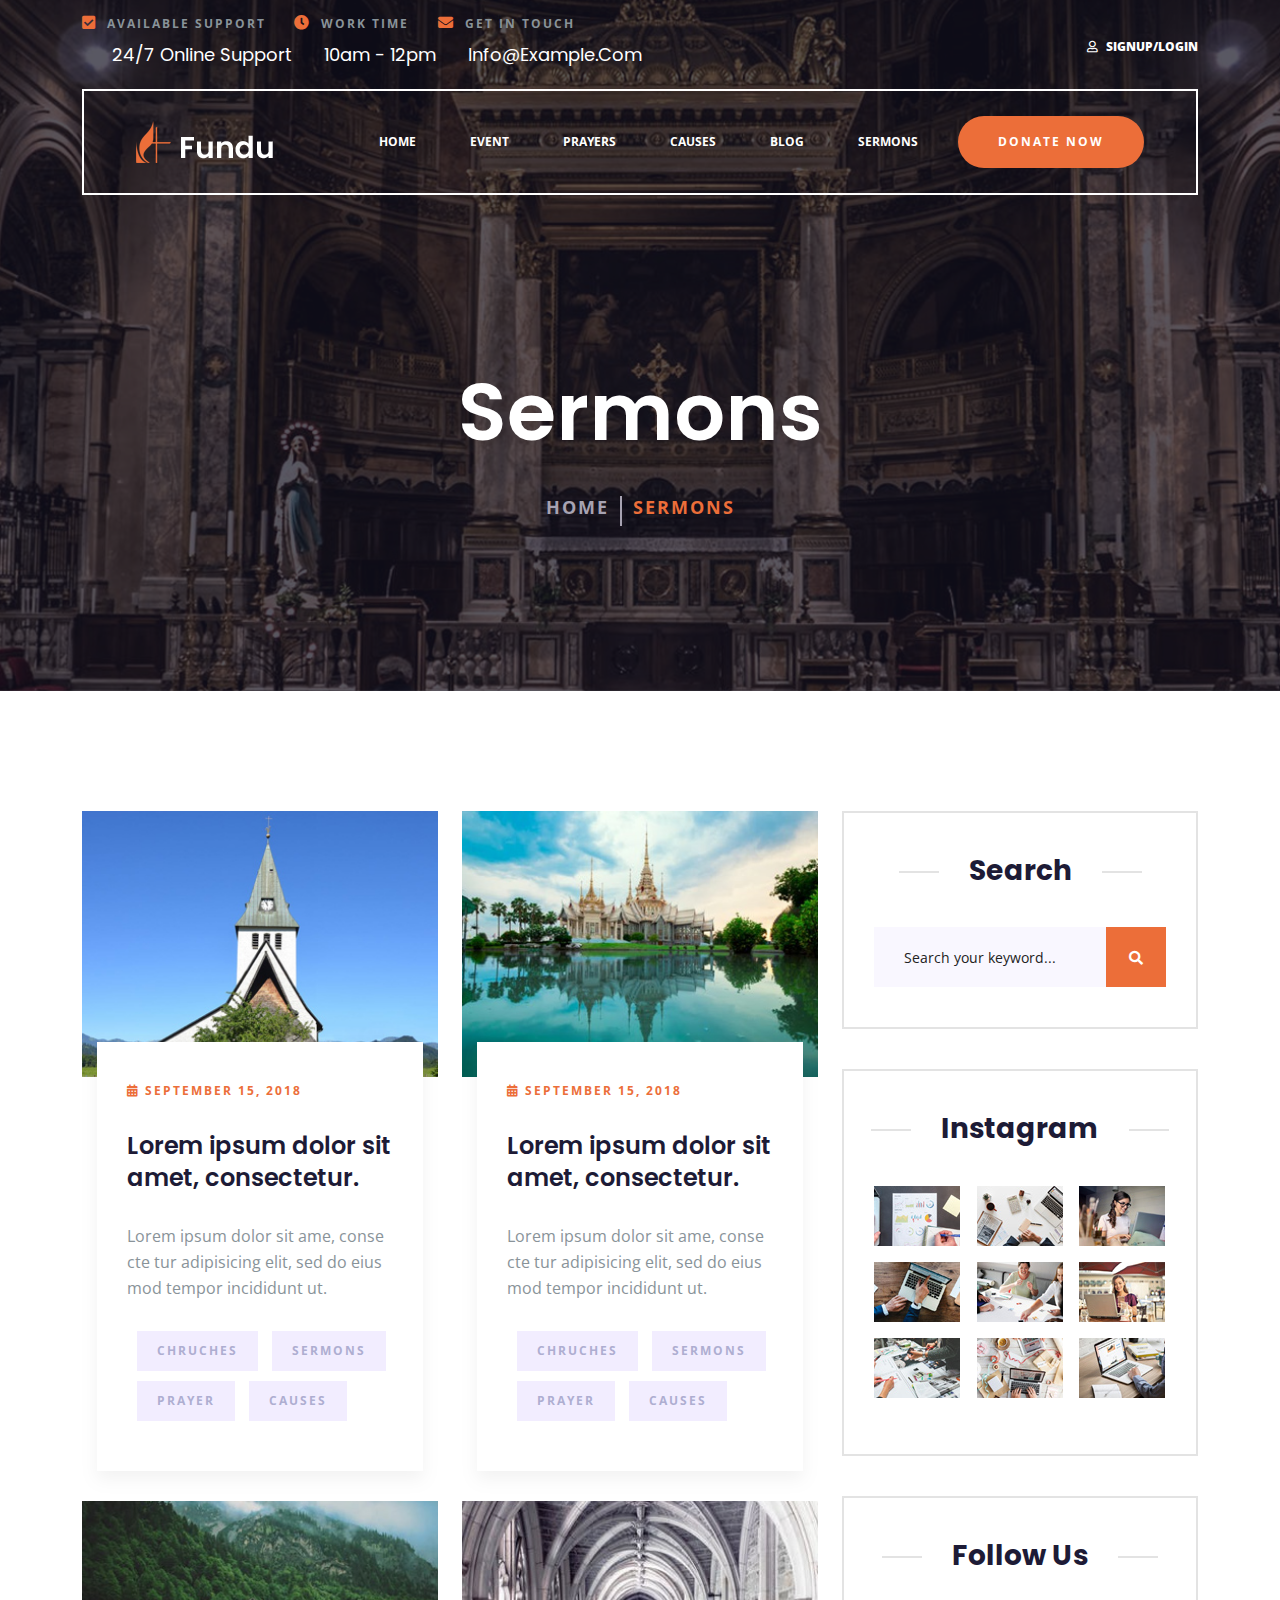
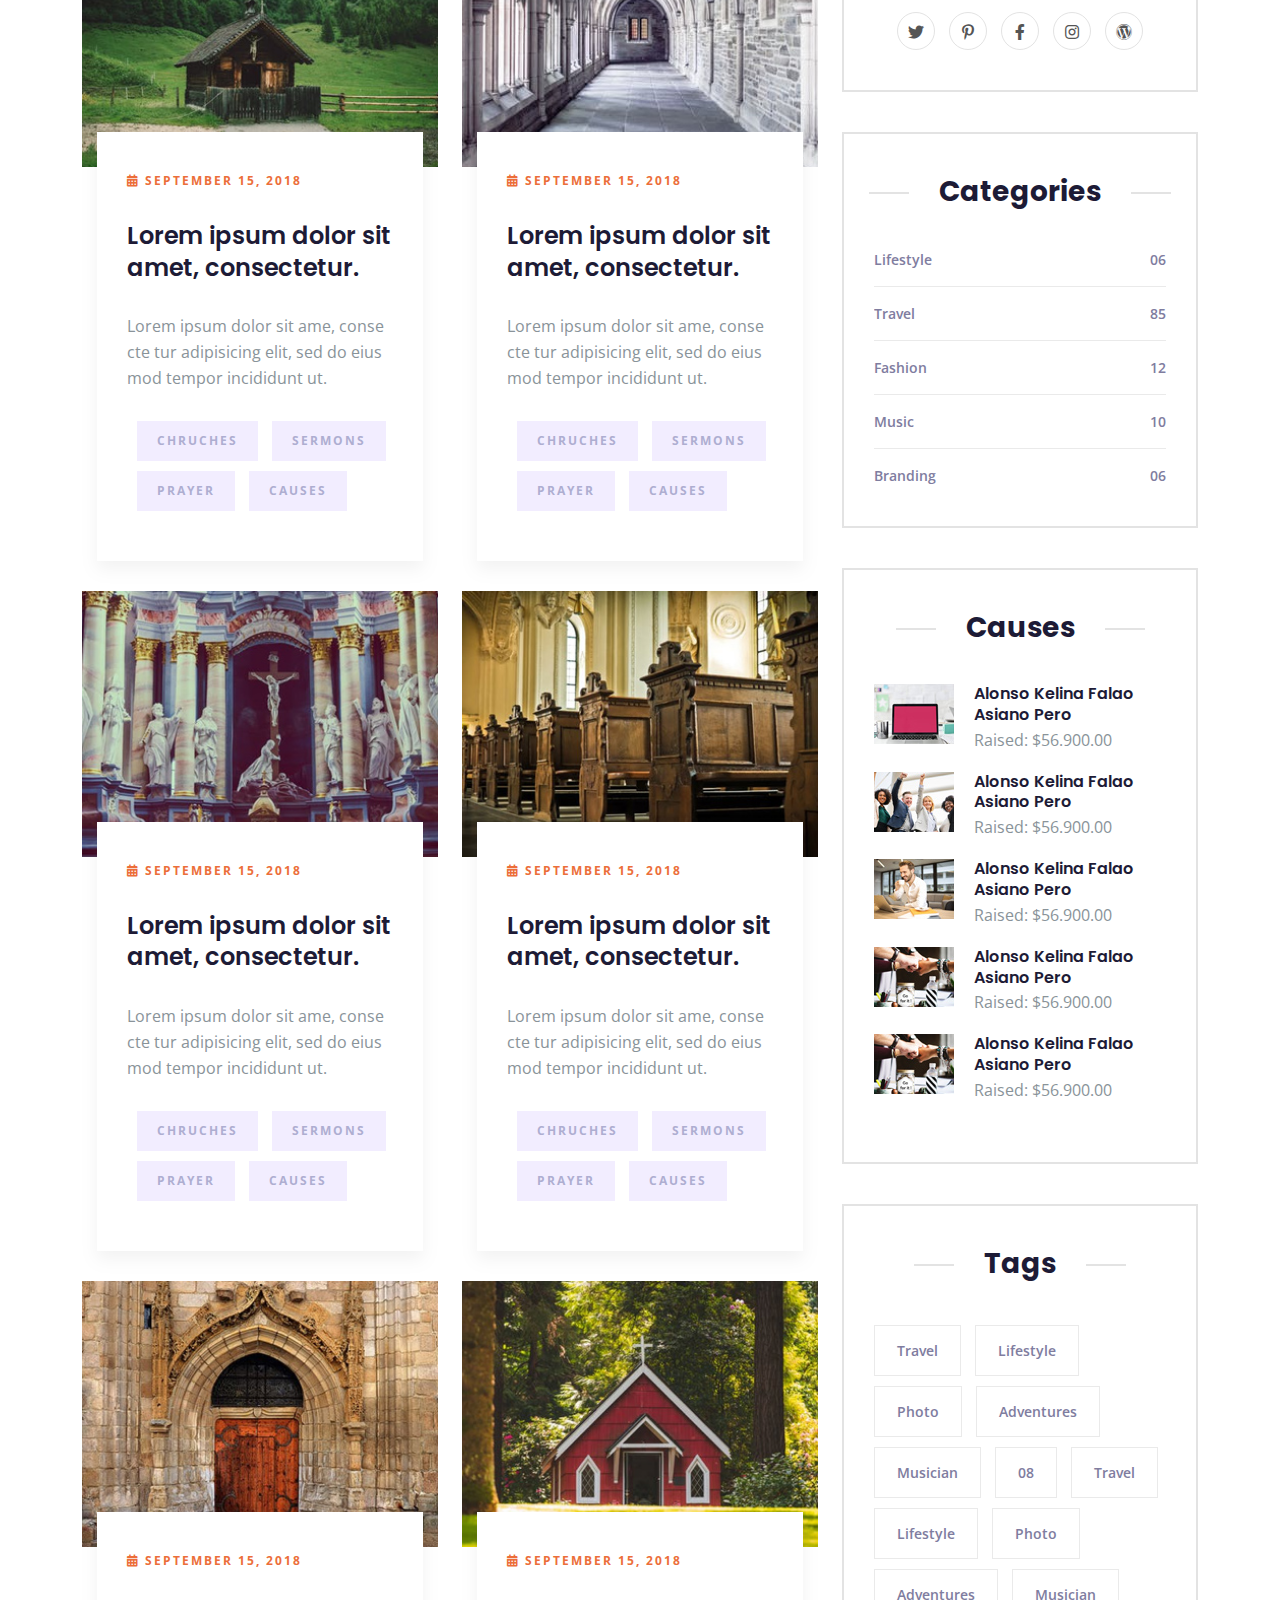
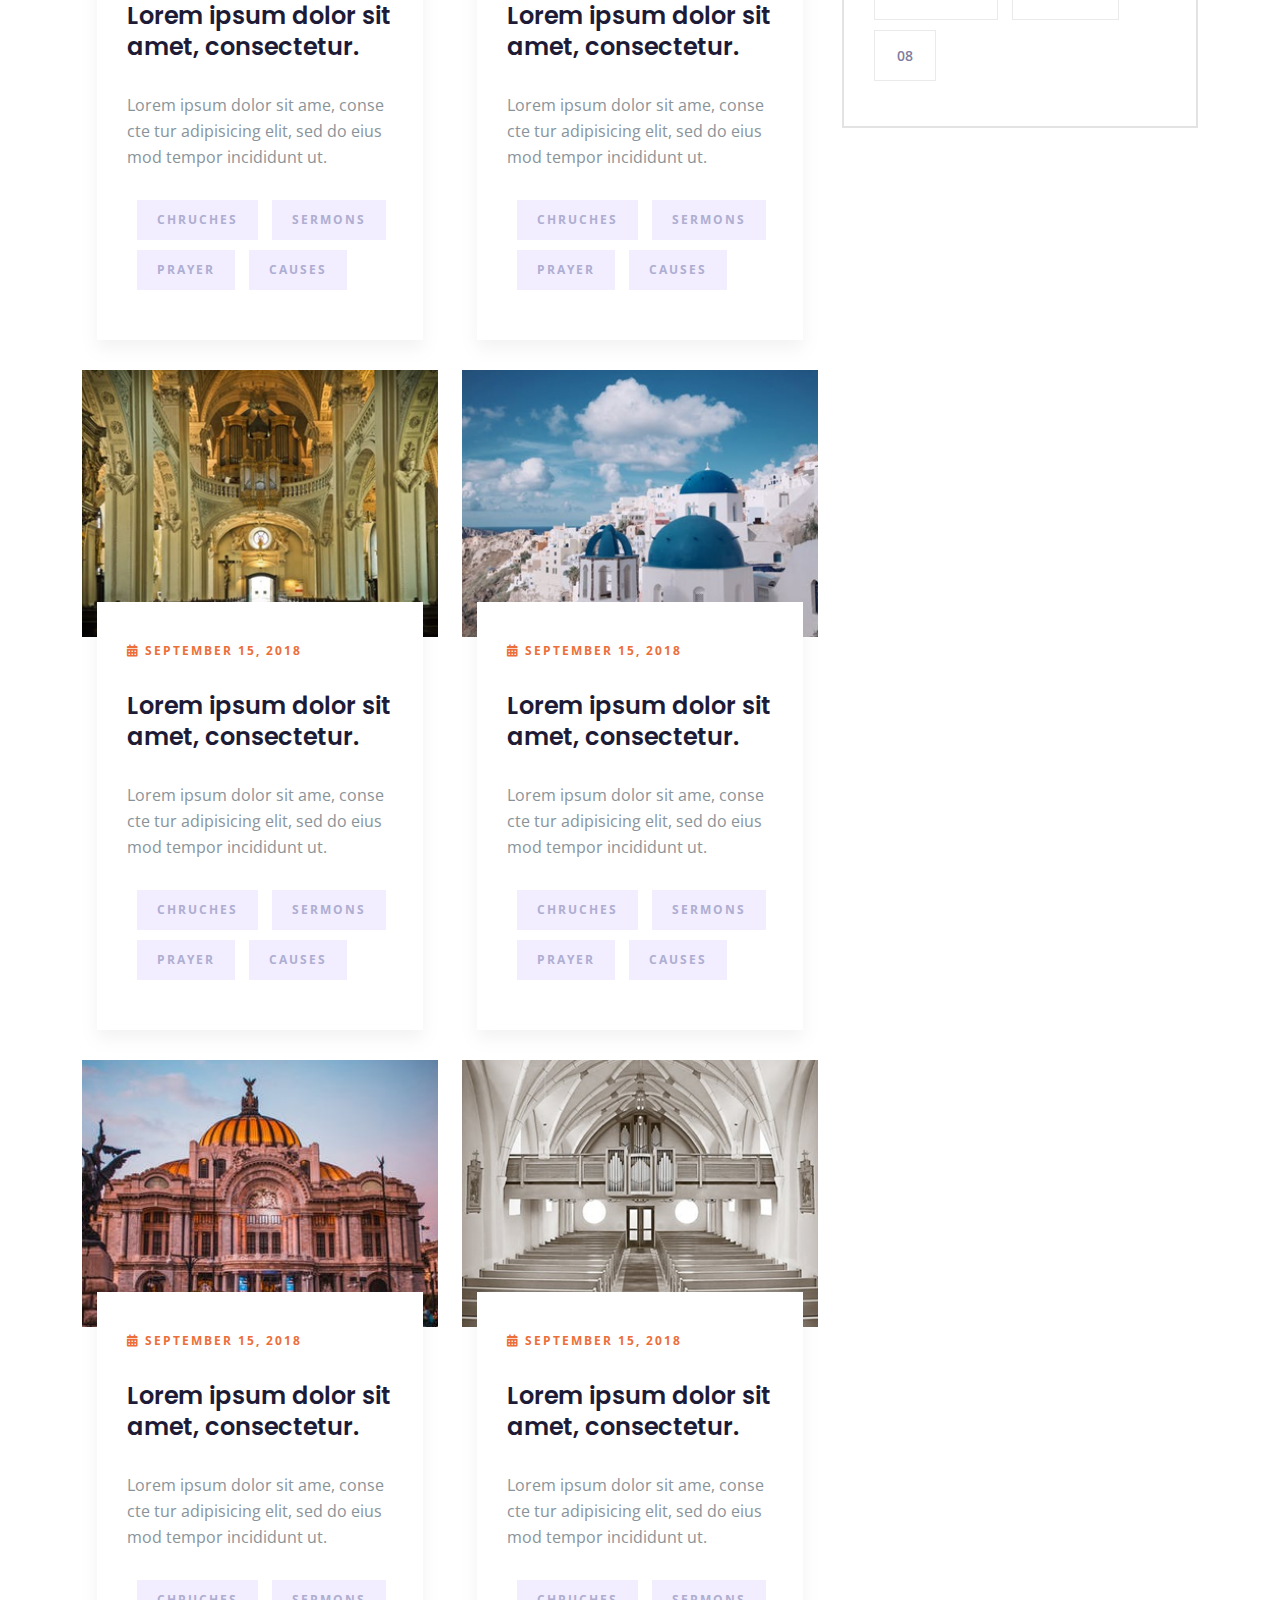
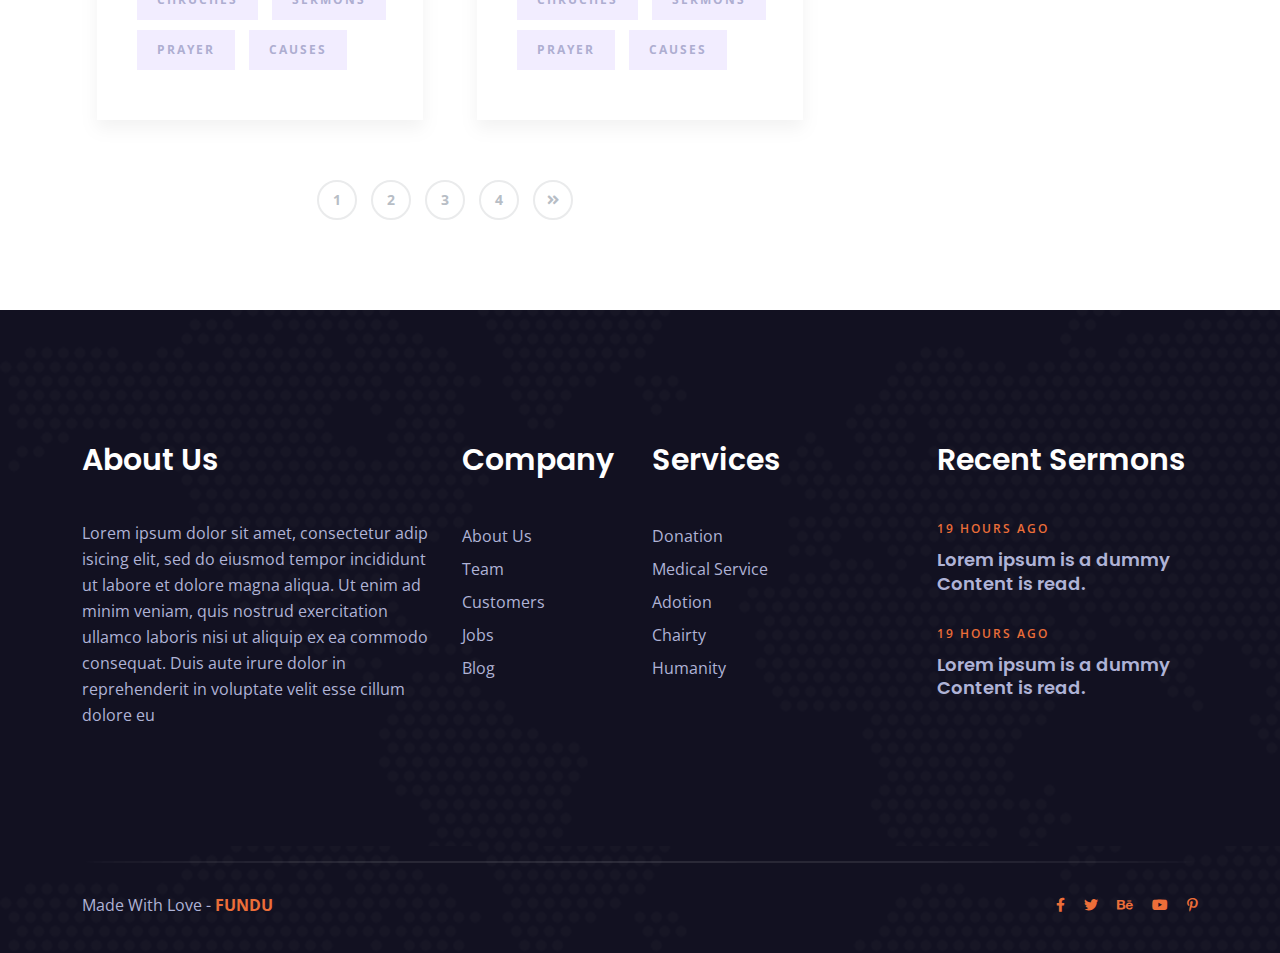
<file: services-sidebar.html>
<!DOCTYPE html>
<html lang="en">

<head>
	<meta charset="UTF-8">
	<meta name="viewport" content="width=device-width, initial-scale=1.0">
	<title>Sermons</title>
	<!-- FAVICON -->
	<link rel="shortcut icon" href="assets/img/favicon.ico" type="image/x-icon">
	<!-- CSS INCLUDES -->
	<link rel="stylesheet" href="assets/css/slick.css">
	<link rel="stylesheet" href="assets/css/slick-theme.css">
	<link rel="stylesheet" href="assets/css/owl.carousel.min.css">
	<link rel="stylesheet" href="assets/css/owl.theme.default.min.css">
	<link rel="stylesheet" href="assets/css/magnific-popup.css">
	<link rel="stylesheet" href="assets/css/meanmenu.min.css">
	<link rel="stylesheet" href="assets/css/animate.min.css">
	<link rel="stylesheet" href="assets/css/fontawesome.min.css">
	<link rel="stylesheet" href="assets/css/bootstrap.min.css">
	<link rel="stylesheet" href="assets/css/main.css">
</head>

<body>

	<!--HEADER START-->
	<header class="header-transparent header-transparent-2">
		<div class="header-top pt-15 pb-15">
			<div class="container">
				<div class="row align-items-center">
					<div class="col-xl-9 col-lg-9 col-md-8 col-12">
						<div class="header-cta-main d-flex">
							<div class="header-cta">
								<span><i class="fas fa-check-square"></i> Available Support</span>
								<h5>24/7 Online Support</h5>
							</div>
							<div class="header-cta">
								<span><i class="fas fa-clock"></i> Work time</span>
								<h5>10am - 12pm</h5>
							</div>
							<div class="header-cta">
								<span><i class="fas fa-envelope"></i> get in touch</span>
								<h5>info@example.com</h5>
							</div>
						</div>
					</div>
					<div class="col-xl-3 col-lg-3 col-md-4 col-12">
						<div class="user-login f-right">
							<a href=""><i class="far fa-user"></i> signup/login</a>
						</div>
					</div>
				</div>
			</div>
		</div>
		<div class="menu-area">
			<div class="container">
				<div class="menu-bg">
					<div class="container">
						<div class="row align-items-center">
							<div class="col-xl-2 col-lg-2 col-md-4 col-8 col-sm-4">
								<div class="logo">
									<a href="index.html">
										<img src="assets/img/logo/white-logo.png" alt="white-logo">
									</a>
								</div>
							</div>
							<div class="col-xl-10 col-lg-10 col-md-8 col-7 col-sm-8">
								<div class="header-btn f-right d-none d-sm-block">
									<a href="#" class="s-btn">donate now</a>
								</div>
								<div class="main-menu f-right">
									<nav id="mobile-menu">
										<ul>
											<li><a href="">Home</a>
												<ul class="sub-menu">
													<li><a href="">Home</a></li>
													<li><a href="">event</a></li>
													<li><a href="">prayers</a></li>
													<li><a href="">causes</a></li>
													<li><a href="">blog</a></li>
													<li><a href="">sermons</a></li>
												</ul>
											</li>
											<li><a href="">event</a></li>
											<li><a href="">prayers</a></li>
											<li><a href="">causes</a></li>
											<li><a href="">blog</a></li>
											<li><a href="">sermons</a></li>
										</ul>
									</nav>
								</div>
							</div>
						</div>
						<!-- Mobile Menu -->
						<div class="col-12">
							<div class="mobile-menu"></div>
						</div>
					</div>
				</div>
			</div>
		</div>
	</header>
	<!--HEADER START-->

	<main>
		<!-- PAGE HEADER START -->
		<div class="page-title-area" data-background="assets/img/bg/page-header-bg.jpg" data-overlay="dark"
			data-opacity="7">
			<div class="container">
				<div class="row">
					<div class="page-title text-center">
						<h2>Sermons</h2>
						<div class="breadcrumb-menu">
							<ul>
								<li><a href="#">home</a></li>
								<li><a href="#"><span>Sermons</span></a></li>
							</ul>
						</div>
					</div>
				</div>
			</div>
		</div>
		<!-- PAGE HEADER END -->
		<!-- SERVICES START -->
		<div class="services-area pt-120 pb-90">
			<div class="container">
				<div class="row">
					<div class="col-xl-8">
						<div class="row">
							<div class="col-lg-6 col-md-6">
								<div class="faservices mb-30">
									<div class="faservices__img">
										<img src="assets/img/services/s-1.jpg" alt="services-1">
									</div>
									<div class="faservices__content">
										<div class="sv-meta">
											<span><i class="fas fa-calendar-alt"></i> September 15, 2018</span>
										</div>
										<h3><a href="#">Lorem ipsum dolor sit amet, consectetur.</a></h3>
										<p>Lorem ipsum dolor sit ame, conse cte tur adipisicing elit, sed do eius mod
											tempor
											incididunt ut.</p>
										<div class="sv-tags">
											<a href="#">chruches</a>
											<a href="#">sermons</a>
											<a href="#">prayer</a>
											<a href="#">Causes</a>
										</div>
									</div>
								</div>
							</div>
							<div class="col-lg-6 col-md-6">
								<div class="faservices mb-30">
									<div class="faservices__img">
										<img src="assets/img/services/s-2.jpg" alt="services-2">
									</div>
									<div class="faservices__content">
										<div class="sv-meta">
											<span><i class="fas fa-calendar-alt"></i> September 15, 2018</span>
										</div>
										<h3><a href="#">Lorem ipsum dolor sit amet, consectetur.</a></h3>
										<p>Lorem ipsum dolor sit ame, conse cte tur adipisicing elit, sed do eius mod
											tempor
											incididunt ut.</p>
										<div class="sv-tags">
											<a href="#">chruches</a>
											<a href="#">sermons</a>
											<a href="#">prayer</a>
											<a href="#">Causes</a>
										</div>
									</div>
								</div>
							</div>
							<div class="col-lg-6 col-md-6">
								<div class="faservices mb-30">
									<div class="faservices__img">
										<img src="assets/img/services/s-3.jpg" alt="services-3">
									</div>
									<div class="faservices__content">
										<div class="sv-meta">
											<span><i class="fas fa-calendar-alt"></i> September 15, 2018</span>
										</div>
										<h3><a href="#">Lorem ipsum dolor sit amet, consectetur.</a></h3>
										<p>Lorem ipsum dolor sit ame, conse cte tur adipisicing elit, sed do eius mod
											tempor
											incididunt ut.</p>
										<div class="sv-tags">
											<a href="#">chruches</a>
											<a href="#">sermons</a>
											<a href="#">prayer</a>
											<a href="#">Causes</a>
										</div>
									</div>
								</div>
							</div>
							<div class="col-lg-6 col-md-6">
								<div class="faservices mb-30">
									<div class="faservices__img">
										<img src="assets/img/services/s-4.jpg" alt="services-4">
									</div>
									<div class="faservices__content">
										<div class="sv-meta">
											<span><i class="fas fa-calendar-alt"></i> September 15, 2018</span>
										</div>
										<h3><a href="#">Lorem ipsum dolor sit amet, consectetur.</a></h3>
										<p>Lorem ipsum dolor sit ame, conse cte tur adipisicing elit, sed do eius mod
											tempor
											incididunt ut.</p>
										<div class="sv-tags">
											<a href="#">chruches</a>
											<a href="#">sermons</a>
											<a href="#">prayer</a>
											<a href="#">Causes</a>
										</div>
									</div>
								</div>
							</div>
							<div class="col-lg-6 col-md-6">
								<div class="faservices mb-30">
									<div class="faservices__img">
										<img src="assets/img/services/s-5.jpg" alt="services-5">
									</div>
									<div class="faservices__content">
										<div class="sv-meta">
											<span><i class="fas fa-calendar-alt"></i> September 15, 2018</span>
										</div>
										<h3><a href="#">Lorem ipsum dolor sit amet, consectetur.</a></h3>
										<p>Lorem ipsum dolor sit ame, conse cte tur adipisicing elit, sed do eius mod
											tempor
											incididunt ut.</p>
										<div class="sv-tags">
											<a href="#">chruches</a>
											<a href="#">sermons</a>
											<a href="#">prayer</a>
											<a href="#">Causes</a>
										</div>
									</div>
								</div>
							</div>
							<div class="col-lg-6 col-md-6">
								<div class="faservices mb-30">
									<div class="faservices__img">
										<img src="assets/img/services/s-6.jpg" alt="services-6">
									</div>
									<div class="faservices__content">
										<div class="sv-meta">
											<span><i class="fas fa-calendar-alt"></i> September 15, 2018</span>
										</div>
										<h3><a href="#">Lorem ipsum dolor sit amet, consectetur.</a></h3>
										<p>Lorem ipsum dolor sit ame, conse cte tur adipisicing elit, sed do eius mod
											tempor
											incididunt ut.</p>
										<div class="sv-tags">
											<a href="#">chruches</a>
											<a href="#">sermons</a>
											<a href="#">prayer</a>
											<a href="#">Causes</a>
										</div>
									</div>
								</div>
							</div>
							<div class="col-lg-6 col-md-6">
								<div class="faservices mb-30">
									<div class="faservices__img">
										<img src="assets/img/services/s-7.jpg" alt="services-7">
									</div>
									<div class="faservices__content">
										<div class="sv-meta">
											<span><i class="fas fa-calendar-alt"></i> September 15, 2018</span>
										</div>
										<h3><a href="#">Lorem ipsum dolor sit amet, consectetur.</a></h3>
										<p>Lorem ipsum dolor sit ame, conse cte tur adipisicing elit, sed do eius mod
											tempor
											incididunt ut.</p>
										<div class="sv-tags">
											<a href="#">chruches</a>
											<a href="#">sermons</a>
											<a href="#">prayer</a>
											<a href="#">Causes</a>
										</div>
									</div>
								</div>
							</div>
							<div class="col-lg-6 col-md-6">
								<div class="faservices mb-30">
									<div class="faservices__img">
										<img src="assets/img/services/s-8.jpg" alt="services-8">
									</div>
									<div class="faservices__content">
										<div class="sv-meta">
											<span><i class="fas fa-calendar-alt"></i> September 15, 2018</span>
										</div>
										<h3><a href="#">Lorem ipsum dolor sit amet, consectetur.</a></h3>
										<p>Lorem ipsum dolor sit ame, conse cte tur adipisicing elit, sed do eius mod
											tempor
											incididunt ut.</p>
										<div class="sv-tags">
											<a href="#">chruches</a>
											<a href="#">sermons</a>
											<a href="#">prayer</a>
											<a href="#">Causes</a>
										</div>
									</div>
								</div>
							</div>
							<div class="col-lg-6 col-md-6">
								<div class="faservices mb-30">
									<div class="faservices__img">
										<img src="assets/img/services/s-9.jpg" alt="services-9">
									</div>
									<div class="faservices__content">
										<div class="sv-meta">
											<span><i class="fas fa-calendar-alt"></i> September 15, 2018</span>
										</div>
										<h3><a href="#">Lorem ipsum dolor sit amet, consectetur.</a></h3>
										<p>Lorem ipsum dolor sit ame, conse cte tur adipisicing elit, sed do eius mod
											tempor
											incididunt ut.</p>
										<div class="sv-tags">
											<a href="#">chruches</a>
											<a href="#">sermons</a>
											<a href="#">prayer</a>
											<a href="#">Causes</a>
										</div>
									</div>
								</div>
							</div>
							<div class="col-lg-6 col-md-6">
								<div class="faservices mb-30">
									<div class="faservices__img">
										<img src="assets/img/services/s-10.jpg" alt="services-10">
									</div>
									<div class="faservices__content">
										<div class="sv-meta">
											<span><i class="fas fa-calendar-alt"></i> September 15, 2018</span>
										</div>
										<h3><a href="#">Lorem ipsum dolor sit amet, consectetur.</a></h3>
										<p>Lorem ipsum dolor sit ame, conse cte tur adipisicing elit, sed do eius mod
											tempor
											incididunt ut.</p>
										<div class="sv-tags">
											<a href="#">chruches</a>
											<a href="#">sermons</a>
											<a href="#">prayer</a>
											<a href="#">Causes</a>
										</div>
									</div>
								</div>
							</div>
							<div class="col-lg-6 col-md-6">
								<div class="faservices mb-30">
									<div class="faservices__img">
										<img src="assets/img/services/s-11.jpg" alt="services-11">
									</div>
									<div class="faservices__content">
										<div class="sv-meta">
											<span><i class="fas fa-calendar-alt"></i> September 15, 2018</span>
										</div>
										<h3><a href="#">Lorem ipsum dolor sit amet, consectetur.</a></h3>
										<p>Lorem ipsum dolor sit ame, conse cte tur adipisicing elit, sed do eius mod
											tempor
											incididunt ut.</p>
										<div class="sv-tags">
											<a href="#">chruches</a>
											<a href="#">sermons</a>
											<a href="#">prayer</a>
											<a href="#">Causes</a>
										</div>
									</div>
								</div>
							</div>
							<div class="col-lg-6 col-md-6">
								<div class="faservices mb-30">
									<div class="faservices__img">
										<img src="assets/img/services/s-12.jpg" alt="services-12">
									</div>
									<div class="faservices__content">
										<div class="sv-meta">
											<span><i class="fas fa-calendar-alt"></i> September 15, 2018</span>
										</div>
										<h3><a href="#">Lorem ipsum dolor sit amet, consectetur.</a></h3>
										<p>Lorem ipsum dolor sit ame, conse cte tur adipisicing elit, sed do eius mod
											tempor
											incididunt ut.</p>
										<div class="sv-tags">
											<a href="#">chruches</a>
											<a href="#">sermons</a>
											<a href="#">prayer</a>
											<a href="#">Causes</a>
										</div>
									</div>
								</div>
							</div>
						</div>
						<div class="row">
							<div class="col-12">
								<div class="fundo-pagination text-center mt-30">
									<a href="#">1</a>
									<a href="#">2</a>
									<a href="#">3</a>
									<a href="#">4</a>
									<a href="#"><i class="fas fa-angle-double-right"></i></a>
								</div>
							</div>
						</div>
					</div>
					<div class="col-xl-4">
						<div class="widget mb-40">
							<div class="widget__title text-center mb-30">
								<h3>Search</h3>
							</div>

							<div class="widget__search">
								<form action="">
									<input type="text" name="" id="" placeholder="Search your keyword...">
									<button><i class="fas fa-search"></i></button>
								</form>
							</div>
						</div>
						<div class="widget mb-40">
							<div class="widget__title text-center mb-30">
								<h3>Instagram</h3>
							</div>
							<div class="widget__instagram fix">
								<div class="instagram-item">
									<a href=""><img src="assets/img/blog/I-1.jpg" alt="1"></a>
								</div>
								<div class="instagram-item">
									<a href=""><img src="assets/img/blog/I-2.jpg" alt="2"></a>
								</div>
								<div class="instagram-item">
									<a href=""><img src="assets/img/blog/I-3.jpg" alt="3"></a>
								</div>
								<div class="instagram-item">
									<a href=""><img src="assets/img/blog/I-4.jpg" alt="4"></a>
								</div>
								<div class="instagram-item">
									<a href=""><img src="assets/img/blog/I-5.jpg" alt="5"></a>
								</div>
								<div class="instagram-item">
									<a href=""><img src="assets/img/blog/I-6.jpg" alt="6"></a>
								</div>
								<div class="instagram-item">
									<a href=""><img src="assets/img/blog/I-7.jpg" alt="7"></a>
								</div>
								<div class="instagram-item">
									<a href=""><img src="assets/img/blog/I-8.jpg" alt="8"></a>
								</div>
								<div class="instagram-item">
									<a href=""><img src="assets/img/blog/I-9.jpg" alt="9"></a>
								</div>
							</div>
						</div>
						<div class="widget mb-40">
							<div class="widget__title text-center mb-30">
								<h3>Follow Us</h3>
							</div>
							<div class="widget__socials">
								<a href="#"><i class="fab fa-twitter"></i></a>
								<a href="#"><i class="fab fa-pinterest-p"></i></a>
								<a href="#"><i class="fab fa-facebook-f"></i></a>
								<a href="#"><i class="fab fa-instagram"></i></a>
								<a href="#"><i class="fab fa-wordpress"></i></a>
							</div>
						</div>
						<div class="widget mb-40">
							<div class="widget__title text-center mb-30">
								<h3>Categories</h3>
							</div>
							<div class="fandocat fix">
								<ul>
									<li><a href="#">Lifestyle <span>06</span> </a></li>
									<li><a href="#">Travel <span>85</span> </a></li>
									<li><a href="#">Fashion <span>12</span> </a></li>
									<li><a href="#">Music <span>10</span> </a></li>
									<li><a href="#">Branding <span>06</span> </a></li>
								</ul>
							</div>
						</div>
						<div class="widget mb-40">
							<div class="widget__title text-center mb-30">
								<h3>Causes</h3>
							</div>
							<div class="fandocauses fix">
								<div class="widget-case">
									<div class="widget-case-img f-left">
										<img src="assets/img/causes/causes-1.jpg" alt="">
									</div>
									<div class="widget-case-content fix">
										<h4>Alonso Kelina Falao <br />
											Asiano Pero</h4>
										<span>Raised: $56.900.00</span>
									</div>
								</div>
								<div class="widget-case">
									<div class="widget-case-img f-left">
										<img src="assets/img/causes/causes-2.jpg" alt="">
									</div>
									<div class="widget-case-content fix">
										<h4>Alonso Kelina Falao <br />
											Asiano Pero</h4>
										<span>Raised: $56.900.00</span>
									</div>
								</div>
								<div class="widget-case">
									<div class="widget-case-img f-left">
										<img src="assets/img/causes/causes-3.jpg" alt="">
									</div>
									<div class="widget-case-content fix">
										<h4>Alonso Kelina Falao <br />
											Asiano Pero</h4>
										<span>Raised: $56.900.00</span>
									</div>
								</div>
								<div class="widget-case">
									<div class="widget-case-img f-left">
										<img src="assets/img/causes/causes-4.jpg" alt="">
									</div>
									<div class="widget-case-content fix">
										<h4>Alonso Kelina Falao <br />
											Asiano Pero</h4>
										<span>Raised: $56.900.00</span>
									</div>
								</div>
								<div class="widget-case">
									<div class="widget-case-img f-left">
										<img src="assets/img/causes/causes-5.jpg" alt="">
									</div>
									<div class="widget-case-content fix">
										<h4>Alonso Kelina Falao <br />
											Asiano Pero</h4>
										<span>Raised: $56.900.00</span>
									</div>
								</div>
							</div>
						</div>
						<div class="widget mb-40">
							<div class="widget__title text-center mb-30">
								<h3>Tags</h3>
							</div>
							<div class="widget__tags">
								<a href="#">Travel</a>
								<a href="#">Lifestyle</a>
								<a href="#">Photo</a>
								<a href="#">Adventures</a>
								<a href="#">Musician</a>
								<a href="#">08</a>
								<a href="#">Travel</a>
								<a href="#">Lifestyle</a>
								<a href="#">Photo</a>
								<a href="#">Adventures</a>
								<a href="#">Musician</a>
								<a href="#">08</a>
							</div>
						</div>
					</div>
				</div>

			</div>
		</div>
		<!-- SERVICES END -->

	</main>


	<!-- FOOTER START -->
	<footer class="black-bg" data-background="assets/img/bg/footer-p.png">
		<div class="footer-area pt-120 pb-80 ">
			<div class="container">
				<div class="row">
					<div class="col-xl-4 col-lg-6 col-md-6">
						<div class="footer-widget mb-40">
							<h3 class="footer-title">About Us</h3>
							<p>Lorem ipsum dolor sit amet, consectetur adip isicing elit, sed do eiusmod tempor
								incididunt ut labore et dolore magna aliqua. Ut enim ad minim veniam, quis nostrud
								exercitation ullamco laboris nisi ut aliquip ex ea commodo consequat. Duis aute irure
								dolor in reprehenderit in voluptate velit esse cillum dolore eu </p>
						</div>
					</div>
					<div class="col-xl-2 col-lg-3 col-md-3">
						<div class="footer-widget mb-40">
							<h3 class="footer-title">Company</h3>
							<ul>
								<li><a href="">About Us</a></li>
								<li><a href="">Team</a></li>
								<li><a href="">Customers</a></li>
								<li><a href="">Jobs</a></li>
								<li><a href="">Blog</a></li>
							</ul>
						</div>
					</div>
					<div class="col-xl-3 col-lg-6 col-md-6">
						<div class="footer-widget mb-40">
							<h3 class="footer-title">Services</h3>
							<ul>
								<li><a href="">Donation</a></li>
								<li><a href="">Medical Service</a></li>
								<li><a href="">Adotion</a></li>
								<li><a href="">Chairty</a></li>
								<li><a href="">Humanity</a></li>
							</ul>
						</div>
					</div>
					<div class="col-xl-3 col-lg-6 col-md-6">
						<div class="footer-widget mb-40">
							<h3 class="footer-title">Recent Sermons</h3>
							<div class="footer-post">
								<div class="single-footer-post">
									<span>19 Hours Ago</span>
									<h3><a href="">Lorem ipsum is a dummy Content is read.</a></h3>
								</div>
								<div class="single-footer-post">
									<span>19 Hours Ago</span>
									<h3><a href="">Lorem ipsum is a dummy Content is read.</a></h3>
								</div>
							</div>
						</div>
					</div>
				</div>
			</div>
		</div>
		<div class="copright-area">
			<div class="container">
				<div class="footer-line text-center">
					<img src="assets/img/bg/line.png" alt="line">
				</div>
				<div class="row pt-20 pb-20">
					<div class="col-xl-6 col-lg-6 col-md-6">
						<div class="copyright">
							<p>Made With Love - <a href="#">fundu</a></p>
						</div>
					</div>
					<div class="col-xl-6 col-lg-6 col-md-6">
						<div class="footer-social">
							<a href=""><i class="fab fa-facebook-f"></i></a>
							<a href=""><i class="fab fa-twitter"></i></a>
							<a href=""><i class="fab fa-behance"></i></a>
							<a href=""><i class="fab fa-youtube"></i></a>
							<a href=""><i class="fab fa-pinterest-p"></i></a>
						</div>
					</div>
				</div>
			</div>
		</div>
	</footer>

	<!-- JS INCLUDES -->
	<script src="assets/js/vendor/jquery-3.5.1.min.js"></script>
	<script src="assets/js/jquery.magnific-popup.min.js"></script>
	<script src="assets/js/jquery.meanmenu.min.js"></script>
	<script src="assets/js/jquery.scrollUp.min.js"></script>
	<script src="assets/js/bootstrap.bundle.min.js"></script>
	<script src="assets/js/owl.carousel.min.js"></script>
	<script src="assets/js/wow.min.js"></script>
	<script src="assets/js/ajax-form.js"></script>
	<script src="assets/js/slick.min.js"></script>
	<script src="assets/js/main.js"></script>
</body>

</html>
</file>
<file: assets/css/main.css>
@charset "UTF-8";
/*-----------------------------------------------------------------------------------

    Template Name: Sample - Corporate Business Bootstrap4 HTML5 Template
    Template URI: site.com
    Description: Sample - Corporate Business Bootstrap4 HTML5 Template
    Author: BasicTheme
    Author URI: site.com
    Version: 1.0

-----------------------------------------------------------------------------------

    CSS INDEX
    ===================

    01. Theme default CSS
	02. Header
    03. Hero
	04. Footer

-----------------------------------------------------------------------------------*/
/*----------------------------------------*/
/*  01. Theme default CSS
/*----------------------------------------*/
/* 1. Theme default css */
@import url("https://fonts.googleapis.com/css2?family=Open+Sans:wght@300;400;600;700;800&family=Poppins:wght@100;200;300;400;500;600;700;800;900&family=Merriweather:ital,wght@1,300;1,400;1,700;1,900&display=swap");
body {
  font-family: "Open Sans", sans-serif;
  font-weight: 400;
  font-style: normal;
  color: #899399;
  font-size: 16px;
}

.img, img {
  max-width: 100%;
  -webkit-transition: all 0.3s ease-out 0s;
  -moz-transition: all 0.3s ease-out 0s;
  -ms-transition: all 0.3s ease-out 0s;
  -o-transition: all 0.3s ease-out 0s;
  transition: all 0.3s ease-out 0s;
}

.f-left {
  float: left;
}

.f-right {
  float: right;
}

.fix {
  overflow: hidden;
}

a,
.button, button {
  -webkit-transition: all 0.3s ease-out 0s;
  -moz-transition: all 0.3s ease-out 0s;
  -ms-transition: all 0.3s ease-out 0s;
  -o-transition: all 0.3s ease-out 0s;
  transition: all 0.3s ease-out 0s;
}

a:focus,
.button:focus {
  text-decoration: none;
  outline: none;
}

a {
  text-decoration: none;
}

a:focus,
a:hover {
  color: inherit;
  text-decoration: none;
}

a,
button {
  color: inherit;
  outline: medium none;
}

button:focus, input:focus, input:focus, textarea, textarea:focus {
  outline: 0;
}

.uppercase {
  text-transform: uppercase;
}

.capitalize {
  text-transform: capitalize;
}

h1,
h2,
h3,
h4,
h5,
h6 {
  font-family: "Poppins", sans-serif;
  color: #1d1b36;
  margin-top: 0px;
  font-weight: 600;
  line-height: 1.3;
  text-transform: normal;
}

h1 a,
h2 a,
h3 a,
h4 a,
h5 a,
h6 a {
  color: inherit;
}

h1 {
  font-size: 40px;
  font-weight: 500;
}

h2 {
  font-size: 35px;
}

h3 {
  font-size: 28px;
}

h4 {
  font-size: 22px;
}

h5 {
  font-size: 18px;
}

h6 {
  font-size: 16px;
}

ul {
  margin: 0px;
  padding: 0px;
}

li {
  list-style: none;
}

p {
  font-size: 16px;
  font-weight: normal;
  line-height: 26px;
  color: #899399;
  margin-bottom: 15px;
}

hr {
  border-bottom: 1px solid #eceff8;
  border-top: 0 none;
  margin: 30px 0;
  padding: 0;
}

label {
  color: #7e7e7e;
  cursor: pointer;
  font-size: 14px;
  font-weight: 400;
}

*::-moz-selection {
  background: #222;
  color: #ffffff;
  text-shadow: none;
}

::-moz-selection {
  background: #222;
  color: #ffffff;
  text-shadow: none;
}

::selection {
  background: #222;
  color: #ffffff;
  text-shadow: none;
}

/*--
    - Input Placeholder
-----------------------------------------*/
*::-moz-placeholder {
  color: #222;
  font-size: 14px;
  opacity: 1;
}

*::placeholder {
  color: #222;
  font-size: 14px;
  opacity: 1;
}

/*--
    - Common Classes
-----------------------------------------*/
.fix {
  overflow: hidden;
}

.clear {
  clear: both;
}

/*--
    - Background color
-----------------------------------------*/
.grey-bg {
  background: #f9f9f9;
}

.white-bg {
  background: #ffffff;
}

.black-bg {
  background: #121121;
}

.theme-bg {
  background: #ec6e39;
}

/*--
    - color
-----------------------------------------*/
.white-color {
  color: #ffffff;
}

.black-color {
  color: #222;
}

.theme-color {
  color: #ec6e39;
}

/*--
    - Margin & Padding
-----------------------------------------*/
/*-- Margin Top --*/
.mt-5 {
  margin-top: 5px;
}

.mt-10 {
  margin-top: 10px;
}

.mt-15 {
  margin-top: 15px;
}

.mt-20 {
  margin-top: 20px;
}

.mt-25 {
  margin-top: 25px;
}

.mt-30 {
  margin-top: 30px;
}

.mt-35 {
  margin-top: 35px;
}

.mt-40 {
  margin-top: 40px;
}

.mt-45 {
  margin-top: 45px;
}

.mt-50 {
  margin-top: 50px;
}

.mt-55 {
  margin-top: 55px;
}

.mt-60 {
  margin-top: 60px;
}

.mt-65 {
  margin-top: 65px;
}

.mt-70 {
  margin-top: 70px;
}

.mt-75 {
  margin-top: 75px;
}

.mt-80 {
  margin-top: 80px;
}

.mt-85 {
  margin-top: 85px;
}

.mt-90 {
  margin-top: 90px;
}

.mt-95 {
  margin-top: 95px;
}

.mt-100 {
  margin-top: 100px;
}

.mt-105 {
  margin-top: 105px;
}

.mt-110 {
  margin-top: 110px;
}

.mt-115 {
  margin-top: 115px;
}

.mt-120 {
  margin-top: 120px;
}

.mt-125 {
  margin-top: 125px;
}

.mt-130 {
  margin-top: 130px;
}

.mt-135 {
  margin-top: 135px;
}

.mt-140 {
  margin-top: 140px;
}

.mt-145 {
  margin-top: 145px;
}

.mt-150 {
  margin-top: 150px;
}

.mt-155 {
  margin-top: 155px;
}

.mt-160 {
  margin-top: 160px;
}

.mt-165 {
  margin-top: 165px;
}

.mt-170 {
  margin-top: 170px;
}

.mt-175 {
  margin-top: 175px;
}

.mt-180 {
  margin-top: 180px;
}

.mt-185 {
  margin-top: 185px;
}

.mt-190 {
  margin-top: 190px;
}

.mt-195 {
  margin-top: 195px;
}

.mt-200 {
  margin-top: 200px;
}

/*-- Margin Bottom --*/
.mb-5 {
  margin-bottom: 5px;
}

.mb-10 {
  margin-bottom: 10px;
}

.mb-15 {
  margin-bottom: 15px;
}

.mb-20 {
  margin-bottom: 20px;
}

.mb-25 {
  margin-bottom: 25px;
}

.mb-30 {
  margin-bottom: 30px;
}

.mb-35 {
  margin-bottom: 35px;
}

.mb-40 {
  margin-bottom: 40px;
}

.mb-45 {
  margin-bottom: 45px;
}

.mb-50 {
  margin-bottom: 50px;
}

.mb-55 {
  margin-bottom: 55px;
}

.mb-60 {
  margin-bottom: 60px;
}

.mb-65 {
  margin-bottom: 65px;
}

.mb-70 {
  margin-bottom: 70px;
}

.mb-75 {
  margin-bottom: 75px;
}

.mb-80 {
  margin-bottom: 80px;
}

.mb-85 {
  margin-bottom: 85px;
}

.mb-90 {
  margin-bottom: 90px;
}

.mb-95 {
  margin-bottom: 95px;
}

.mb-100 {
  margin-bottom: 100px;
}

.mb-105 {
  margin-bottom: 105px;
}

.mb-110 {
  margin-bottom: 110px;
}

.mb-115 {
  margin-bottom: 115px;
}

.mb-120 {
  margin-bottom: 120px;
}

.mb-125 {
  margin-bottom: 125px;
}

.mb-130 {
  margin-bottom: 130px;
}

.mb-135 {
  margin-bottom: 135px;
}

.mb-140 {
  margin-bottom: 140px;
}

.mb-145 {
  margin-bottom: 145px;
}

.mb-150 {
  margin-bottom: 150px;
}

.mb-155 {
  margin-bottom: 155px;
}

.mb-160 {
  margin-bottom: 160px;
}

.mb-165 {
  margin-bottom: 165px;
}

.mb-170 {
  margin-bottom: 170px;
}

.mb-175 {
  margin-bottom: 175px;
}

.mb-180 {
  margin-bottom: 180px;
}

.mb-185 {
  margin-bottom: 185px;
}

.mb-190 {
  margin-bottom: 190px;
}

.mb-195 {
  margin-bottom: 195px;
}

.mb-200 {
  margin-bottom: 200px;
}

/*-- Margin Left --*/
.ml-5 {
  margin-left: 5px;
}

.ml-10 {
  margin-left: 10px;
}

.ml-15 {
  margin-left: 15px;
}

.ml-20 {
  margin-left: 20px;
}

.ml-25 {
  margin-left: 25px;
}

.ml-30 {
  margin-left: 30px;
}

.ml-35 {
  margin-left: 35px;
}

.ml-40 {
  margin-left: 40px;
}

.ml-45 {
  margin-left: 45px;
}

.ml-50 {
  margin-left: 50px;
}

.ml-55 {
  margin-left: 55px;
}

.ml-60 {
  margin-left: 60px;
}

.ml-65 {
  margin-left: 65px;
}

.ml-70 {
  margin-left: 70px;
}

.ml-75 {
  margin-left: 75px;
}

.ml-80 {
  margin-left: 80px;
}

.ml-85 {
  margin-left: 85px;
}

.ml-90 {
  margin-left: 90px;
}

.ml-95 {
  margin-left: 95px;
}

.ml-100 {
  margin-left: 100px;
}

.ml-105 {
  margin-left: 105px;
}

.ml-110 {
  margin-left: 110px;
}

.ml-115 {
  margin-left: 115px;
}

.ml-120 {
  margin-left: 120px;
}

.ml-125 {
  margin-left: 125px;
}

.ml-130 {
  margin-left: 130px;
}

.ml-135 {
  margin-left: 135px;
}

.ml-140 {
  margin-left: 140px;
}

.ml-145 {
  margin-left: 145px;
}

.ml-150 {
  margin-left: 150px;
}

.ml-155 {
  margin-left: 155px;
}

.ml-160 {
  margin-left: 160px;
}

.ml-165 {
  margin-left: 165px;
}

.ml-170 {
  margin-left: 170px;
}

.ml-175 {
  margin-left: 175px;
}

.ml-180 {
  margin-left: 180px;
}

.ml-185 {
  margin-left: 185px;
}

.ml-190 {
  margin-left: 190px;
}

.ml-195 {
  margin-left: 195px;
}

.ml-200 {
  margin-left: 200px;
}

/*-- Margin Right --*/
.mr-5 {
  margin-right: 5px;
}

.mr-10 {
  margin-right: 10px;
}

.mr-15 {
  margin-right: 15px;
}

.mr-20 {
  margin-right: 20px;
}

.mr-25 {
  margin-right: 25px;
}

.mr-30 {
  margin-right: 30px;
}

.mr-35 {
  margin-right: 35px;
}

.mr-40 {
  margin-right: 40px;
}

.mr-45 {
  margin-right: 45px;
}

.mr-50 {
  margin-right: 50px;
}

.mr-55 {
  margin-right: 55px;
}

.mr-60 {
  margin-right: 60px;
}

.mr-65 {
  margin-right: 65px;
}

.mr-70 {
  margin-right: 70px;
}

.mr-75 {
  margin-right: 75px;
}

.mr-80 {
  margin-right: 80px;
}

.mr-85 {
  margin-right: 85px;
}

.mr-90 {
  margin-right: 90px;
}

.mr-95 {
  margin-right: 95px;
}

.mr-100 {
  margin-right: 100px;
}

.mr-105 {
  margin-right: 105px;
}

.mr-110 {
  margin-right: 110px;
}

.mr-115 {
  margin-right: 115px;
}

.mr-120 {
  margin-right: 120px;
}

.mr-125 {
  margin-right: 125px;
}

.mr-130 {
  margin-right: 130px;
}

.mr-135 {
  margin-right: 135px;
}

.mr-140 {
  margin-right: 140px;
}

.mr-145 {
  margin-right: 145px;
}

.mr-150 {
  margin-right: 150px;
}

.mr-155 {
  margin-right: 155px;
}

.mr-160 {
  margin-right: 160px;
}

.mr-165 {
  margin-right: 165px;
}

.mr-170 {
  margin-right: 170px;
}

.mr-175 {
  margin-right: 175px;
}

.mr-180 {
  margin-right: 180px;
}

.mr-185 {
  margin-right: 185px;
}

.mr-190 {
  margin-right: 190px;
}

.mr-195 {
  margin-right: 195px;
}

.mr-200 {
  margin-right: 200px;
}

/*-- Padding Top --*/
.pt-5 {
  padding-top: 5px;
}

.pt-10 {
  padding-top: 10px;
}

.pt-15 {
  padding-top: 15px;
}

.pt-20 {
  padding-top: 20px;
}

.pt-25 {
  padding-top: 25px;
}

.pt-30 {
  padding-top: 30px;
}

.pt-35 {
  padding-top: 35px;
}

.pt-40 {
  padding-top: 40px;
}

.pt-45 {
  padding-top: 45px;
}

.pt-50 {
  padding-top: 50px;
}

.pt-55 {
  padding-top: 55px;
}

.pt-60 {
  padding-top: 60px;
}

.pt-65 {
  padding-top: 65px;
}

.pt-70 {
  padding-top: 70px;
}

.pt-75 {
  padding-top: 75px;
}

.pt-80 {
  padding-top: 80px;
}

.pt-85 {
  padding-top: 85px;
}

.pt-90 {
  padding-top: 90px;
}

.pt-95 {
  padding-top: 95px;
}

.pt-100 {
  padding-top: 100px;
}

.pt-105 {
  padding-top: 105px;
}

.pt-110 {
  padding-top: 110px;
}

.pt-115 {
  padding-top: 115px;
}

.pt-120 {
  padding-top: 120px;
}

.pt-125 {
  padding-top: 125px;
}

.pt-130 {
  padding-top: 130px;
}

.pt-135 {
  padding-top: 135px;
}

.pt-140 {
  padding-top: 140px;
}

.pt-145 {
  padding-top: 145px;
}

.pt-150 {
  padding-top: 150px;
}

.pt-155 {
  padding-top: 155px;
}

.pt-160 {
  padding-top: 160px;
}

.pt-165 {
  padding-top: 165px;
}

.pt-170 {
  padding-top: 170px;
}

.pt-175 {
  padding-top: 175px;
}

.pt-180 {
  padding-top: 180px;
}

.pt-185 {
  padding-top: 185px;
}

.pt-190 {
  padding-top: 190px;
}

.pt-195 {
  padding-top: 195px;
}

.pt-200 {
  padding-top: 200px;
}

/*-- Padding Bottom --*/
.pb-5 {
  padding-bottom: 5px;
}

.pb-10 {
  padding-bottom: 10px;
}

.pb-15 {
  padding-bottom: 15px;
}

.pb-20 {
  padding-bottom: 20px;
}

.pb-25 {
  padding-bottom: 25px;
}

.pb-30 {
  padding-bottom: 30px;
}

.pb-35 {
  padding-bottom: 35px;
}

.pb-40 {
  padding-bottom: 40px;
}

.pb-45 {
  padding-bottom: 45px;
}

.pb-50 {
  padding-bottom: 50px;
}

.pb-55 {
  padding-bottom: 55px;
}

.pb-60 {
  padding-bottom: 60px;
}

.pb-65 {
  padding-bottom: 65px;
}

.pb-70 {
  padding-bottom: 70px;
}

.pb-75 {
  padding-bottom: 75px;
}

.pb-80 {
  padding-bottom: 80px;
}

.pb-85 {
  padding-bottom: 85px;
}

.pb-90 {
  padding-bottom: 90px;
}

.pb-95 {
  padding-bottom: 95px;
}

.pb-100 {
  padding-bottom: 100px;
}

.pb-105 {
  padding-bottom: 105px;
}

.pb-110 {
  padding-bottom: 110px;
}

.pb-115 {
  padding-bottom: 115px;
}

.pb-120 {
  padding-bottom: 120px;
}

.pb-125 {
  padding-bottom: 125px;
}

.pb-130 {
  padding-bottom: 130px;
}

.pb-135 {
  padding-bottom: 135px;
}

.pb-140 {
  padding-bottom: 140px;
}

.pb-145 {
  padding-bottom: 145px;
}

.pb-150 {
  padding-bottom: 150px;
}

.pb-155 {
  padding-bottom: 155px;
}

.pb-160 {
  padding-bottom: 160px;
}

.pb-165 {
  padding-bottom: 165px;
}

.pb-170 {
  padding-bottom: 170px;
}

.pb-175 {
  padding-bottom: 175px;
}

.pb-180 {
  padding-bottom: 180px;
}

.pb-185 {
  padding-bottom: 185px;
}

.pb-190 {
  padding-bottom: 190px;
}

.pb-195 {
  padding-bottom: 195px;
}

.pb-200 {
  padding-bottom: 200px;
}

/*-- Padding Left --*/
.pl-5 {
  padding-left: 5px;
}

.pl-10 {
  padding-left: 10px;
}

.pl-15 {
  padding-left: 15px;
}

.pl-20 {
  padding-left: 20px;
}

.pl-25 {
  padding-left: 25px;
}

.pl-30 {
  padding-left: 30px;
}

.pl-35 {
  padding-left: 35px;
}

.pl-40 {
  padding-left: 40px;
}

.pl-45 {
  padding-left: 45px;
}

.pl-50 {
  padding-left: 50px;
}

.pl-55 {
  padding-left: 55px;
}

.pl-60 {
  padding-left: 60px;
}

.pl-65 {
  padding-left: 65px;
}

.pl-70 {
  padding-left: 70px;
}

.pl-75 {
  padding-left: 75px;
}

.pl-80 {
  padding-left: 80px;
}

.pl-85 {
  padding-left: 85px;
}

.pl-90 {
  padding-left: 90px;
}

.pl-95 {
  padding-left: 95px;
}

.pl-100 {
  padding-left: 100px;
}

.pl-105 {
  padding-left: 105px;
}

.pl-110 {
  padding-left: 110px;
}

.pl-115 {
  padding-left: 115px;
}

.pl-120 {
  padding-left: 120px;
}

.pl-125 {
  padding-left: 125px;
}

.pl-130 {
  padding-left: 130px;
}

.pl-135 {
  padding-left: 135px;
}

.pl-140 {
  padding-left: 140px;
}

.pl-145 {
  padding-left: 145px;
}

.pl-150 {
  padding-left: 150px;
}

.pl-155 {
  padding-left: 155px;
}

.pl-160 {
  padding-left: 160px;
}

.pl-165 {
  padding-left: 165px;
}

.pl-170 {
  padding-left: 170px;
}

.pl-175 {
  padding-left: 175px;
}

.pl-180 {
  padding-left: 180px;
}

.pl-185 {
  padding-left: 185px;
}

.pl-190 {
  padding-left: 190px;
}

.pl-195 {
  padding-left: 195px;
}

.pl-200 {
  padding-left: 200px;
}

/*-- Padding Right --*/
.pr-5 {
  padding-right: 5px;
}

.pr-10 {
  padding-right: 10px;
}

.pr-15 {
  padding-right: 15px;
}

.pr-20 {
  padding-right: 20px;
}

.pr-25 {
  padding-right: 25px;
}

.pr-30 {
  padding-right: 30px;
}

.pr-35 {
  padding-right: 35px;
}

.pr-40 {
  padding-right: 40px;
}

.pr-45 {
  padding-right: 45px;
}

.pr-50 {
  padding-right: 50px;
}

.pr-55 {
  padding-right: 55px;
}

.pr-60 {
  padding-right: 60px;
}

.pr-65 {
  padding-right: 65px;
}

.pr-70 {
  padding-right: 70px;
}

.pr-75 {
  padding-right: 75px;
}

.pr-80 {
  padding-right: 80px;
}

.pr-85 {
  padding-right: 85px;
}

.pr-90 {
  padding-right: 90px;
}

.pr-95 {
  padding-right: 95px;
}

.pr-100 {
  padding-right: 100px;
}

.pr-105 {
  padding-right: 105px;
}

.pr-110 {
  padding-right: 110px;
}

.pr-115 {
  padding-right: 115px;
}

.pr-120 {
  padding-right: 120px;
}

.pr-125 {
  padding-right: 125px;
}

.pr-130 {
  padding-right: 130px;
}

.pr-135 {
  padding-right: 135px;
}

.pr-140 {
  padding-right: 140px;
}

.pr-145 {
  padding-right: 145px;
}

.pr-150 {
  padding-right: 150px;
}

.pr-155 {
  padding-right: 155px;
}

.pr-160 {
  padding-right: 160px;
}

.pr-165 {
  padding-right: 165px;
}

.pr-170 {
  padding-right: 170px;
}

.pr-175 {
  padding-right: 175px;
}

.pr-180 {
  padding-right: 180px;
}

.pr-185 {
  padding-right: 185px;
}

.pr-190 {
  padding-right: 190px;
}

.pr-195 {
  padding-right: 195px;
}

.pr-200 {
  padding-right: 200px;
}

/*--
    - Overlay
------------------------------------------*/
[data-overlay] {
  position: relative;
  background-size: cover;
  background-repeat: no-repeat;
  background-position: center center;
}
[data-overlay]::before {
  position: absolute;
  left: 0;
  top: 0;
  right: 0;
  bottom: 0;
  content: "";
}

/*-- Overlay Color --*/
[data-overlay=light]::before {
  background-color: #ffffff;
}

[data-overlay=dark]::before {
  background-color: #121121;
}

[data-overlay=theme]::before {
  background-color: #ec6e39;
}

/*-- Overlay Opacity --*/
[data-opacity="1"]::before {
  opacity: 0.1;
}

[data-opacity="2"]::before {
  opacity: 0.2;
}

[data-opacity="3"]::before {
  opacity: 0.3;
}

[data-opacity="4"]::before {
  opacity: 0.4;
}

[data-opacity="5"]::before {
  opacity: 0.5;
}

[data-opacity="6"]::before {
  opacity: 0.6;
}

[data-opacity="7"]::before {
  opacity: 0.7;
}

[data-opacity="8"]::before {
  opacity: 0.8;
}

[data-opacity="9"]::before {
  opacity: 0.9;
}

.section-title {
  position: relative;
}
.section-title h6 {
  color: #ec6e39;
  text-transform: uppercase;
  letter-spacing: 2px;
  margin-bottom: 20px;
  position: relative;
  z-index: 9;
}
.section-title h2 {
  font-size: 70px;
  letter-spacing: -3px;
  position: relative;
  z-index: 9;
}
@media only screen and (min-width: 768px) and (max-width: 991px) {
  .section-title h2 {
    font-size: 60px;
  }
}
@media (max-width: 767px) {
  .section-title h2 {
    font-size: 40px;
  }
}
.section-title .back-title {
  font-size: 250px;
  color: #efefef;
  position: absolute;
  top: -40px;
  left: 0;
  right: 0;
  font-family: "Merriweather", serif;
  font-style: italic;
  line-height: 1;
}
@media only screen and (min-width: 768px) and (max-width: 991px) {
  .section-title .back-title {
    font-size: 150px;
  }
}
@media (max-width: 767px) {
  .section-title .back-title {
    font-size: 70px;
  }
}

.section-title-white h2 {
  color: #ffffff;
}

.header-transparent {
  position: absolute;
  top: 0;
  left: 0;
  right: 0;
}

@media (max-width: 767px) {
  .header-top {
    text-align: center;
  }
}

.header-social a {
  font-size: 16px;
  color: #899399;
  margin-right: 15px;
  transition: 0.3s;
}
.header-social a:hover {
  color: #ec6e39;
}

@media (max-width: 767px) {
  .user-login {
    text-align: center;
    float: none;
    margin-top: 10px;
  }
}
.user-login a {
  font-size: 12px;
  font-weight: 900;
  color: #899399;
  text-transform: uppercase;
  transition: 0.3s;
}
.user-login a:hover {
  color: #ec6e39;
}
.user-login a i {
  margin-right: 5px;
}

.menu-bg {
  padding: 0 40px;
}
@media (max-width: 767px) {
  .menu-bg {
    padding: 10px;
  }
}

.main-menu nav ul li {
  display: inline-block;
  margin-left: 50px;
  position: relative;
}
@media only screen and (min-width: 992px) and (max-width: 1200px) {
  .main-menu nav ul li {
    margin-left: 20px;
  }
}
.main-menu nav ul li .sub-menu {
  position: absolute;
  top: 105%;
  left: 0;
  width: 240px;
  background: #ffffff;
  padding: 15px 25px;
  border-top: 4px solid #ec6e39;
  transition: 0.3s;
  opacity: 0;
  visibility: hidden;
}
.main-menu nav ul li .sub-menu li {
  display: block;
  margin: 0;
}
.main-menu nav ul li .sub-menu li a {
  padding: 12px 0;
}
.main-menu nav ul li a {
  display: block;
  padding: 45px 0;
  font-size: 12px;
  font-weight: 700;
  color: #1d1b36;
  text-transform: uppercase;
  line-height: 1;
}
.main-menu nav ul li:hover > a {
  color: #ec6e39;
}
.main-menu nav ul li:hover > .sub-menu {
  opacity: 1;
  visibility: visible;
  top: 100%;
}

.header-btn {
  margin-top: 25px;
  margin-left: 40px;
  margin-bottom: 25px;
}
@media only screen and (min-width: 768px) and (max-width: 991px) {
  .header-btn {
    margin-right: 100px;
  }
}
@media only screen and (min-width: 576px) and (max-width: 767px) {
  .header-btn {
    margin-right: 40px;
    float: left;
  }
}

.header-transparent-2 .menu-bg {
  border: 2px solid #ffffff;
}
.header-transparent-2 .main-menu nav ul li a {
  color: #ffffff;
}
.header-transparent-2 .main-menu nav ul li .sub-menu li a {
  color: #222;
}
.header-transparent-2 .user-login a {
  font-size: 12px;
  font-weight: 900;
  color: #ffffff;
  text-transform: uppercase;
  transition: 0.3s;
}

.header-cta {
  margin-right: 2px;
}
.header-cta i {
  color: #ec6e39;
  margin-right: 5px;
  font-size: 15px;
}
.header-cta span {
  text-transform: uppercase;
  font-weight: 700;
  letter-spacing: 2px;
  margin-bottom: 10px;
  display: block;
  font-size: 12px;
}
.header-cta h5 {
  font-size: 18px;
  color: #ffffff;
  text-transform: capitalize;
  margin-left: 30px;
  font-weight: 400;
}

.s-btn {
  font-size: 12px;
  background: #ec6e39;
  padding: 18px 38px;
  color: #ffffff;
  text-transform: uppercase;
  display: inline-block;
  font-weight: 700;
  line-height: 1;
  border-radius: 50px;
  letter-spacing: 2px;
  border: 2px solid transparent;
}
.s-btn:hover {
  background-color: #1d1b36;
  color: #ffffff;
}

.btn-border {
  border-color: #d0d6d9;
  background: transparent;
  color: #1d1b36;
  letter-spacing: 2px;
  font-weight: 700;
}
.btn-border:hover {
  background-color: #ec6e39;
  border-color: #ec6e39;
}

.btn-lg {
  padding: 25px 65px;
}

@media (max-width: 767px) {
  .mean-container a.meanmenu-reveal {
    margin-top: -46px;
  }
}
@media only screen and (min-width: 576px) and (max-width: 767px) {
  .mean-container a.meanmenu-reveal {
    margin-top: -75px;
  }
}

.single-slider {
  min-height: 1022px;
}
@media only screen and (min-width: 1200px) and (max-width: 1600px) {
  .single-slider {
    min-height: 900px;
  }
}
@media only screen and (min-width: 992px) and (max-width: 1200px) {
  .single-slider {
    min-height: 800px;
  }
}
@media only screen and (min-width: 768px) and (max-width: 991px) {
  .single-slider {
    min-height: 700px;
  }
}
@media (max-width: 767px) {
  .single-slider {
    min-height: 600px;
  }
}

@media only screen and (min-width: 768px) and (max-width: 991px) {
  .fslider {
    margin-bottom: 110px;
  }
}
@media (max-width: 767px) {
  .fslider {
    margin-bottom: 110px;
  }
}
.fslider span {
  font-size: 18px;
  font-weight: 600;
  color: #ec6e39;
  display: block;
  margin-bottom: 10px;
}
.fslider span i {
  margin-right: 15px;
}
.fslider h2 {
  font-size: 80px;
  font-weight: 600;
}
@media only screen and (min-width: 992px) and (max-width: 1200px) {
  .fslider h2 {
    font-size: 55px;
  }
}
@media (max-width: 767px) {
  .fslider h2 {
    font-size: 40px;
  }
}

.slider-img img {
  min-width: inherit;
}
@media only screen and (min-width: 1200px) and (max-width: 1600px) {
  .slider-img img {
    max-width: 100%;
  }
}
@media only screen and (min-width: 992px) and (max-width: 1200px) {
  .slider-img img {
    max-width: 100%;
  }
}

.about-img img {
  max-width: inherit;
  margin-left: -40px;
}
@media only screen and (min-width: 992px) and (max-width: 1200px) {
  .about-img img {
    max-width: 100%;
    margin-left: 0px;
  }
}
@media only screen and (min-width: 768px) and (max-width: 991px) {
  .about-img img {
    max-width: 100%;
    margin-left: 0px;
  }
}
@media (max-width: 767px) {
  .about-img img {
    max-width: 100%;
    margin-left: 0px;
  }
}

@media (max-width: 767px) {
  .fabout {
    text-align: center;
  }
}
@media only screen and (min-width: 992px) and (max-width: 1200px) {
  .fabout__icon {
    margin-bottom: 20px;
  }
}
.fabout__text h2 {
  font-size: 50px;
  line-height: 1.3;
  margin-bottom: 40px;
}
@media only screen and (min-width: 992px) and (max-width: 1200px) {
  .fabout__text h2 {
    font-size: 40px;
    margin-bottom: 20px;
  }
  .fabout__text h2 br {
    display: none;
  }
}
.fabout__text p {
  margin-bottom: 25px;
}
@media only screen and (min-width: 992px) and (max-width: 1200px), (max-width: 767px) {
  .fabout__text p br {
    display: none;
  }
}
.fabout__links a {
  font-weight: 700;
}
.fabout__links a:hover {
  color: #ec6e39;
}

.events-bg {
  padding: 50px;
}
.events-bg .events-date {
  background: #ec6e39;
  padding: 40px;
  display: inline-block;
}
@media (max-width: 767px) {
  .events-bg .events-date {
    float: none;
    margin-bottom: 20px;
    padding: 25px;
  }
}
.events-bg .events-date h2 {
  color: #ffffff;
  font-size: 60px;
  display: inline-block;
  line-height: 1;
  margin: 0;
}
.events-bg .events-date h2 span {
  display: block;
  font-size: 14px;
  text-transform: uppercase;
  margin-top: 5px;
}
.events-bg .events-text span {
  font-size: 16px;
  margin-bottom: 10px;
  display: block;
}
.events-bg .events-text h2 {
  font-size: 36px;
  letter-spacing: -0.3px;
  margin-bottom: 10px;
}
@media (max-width: 767px) {
  .events-bg .events-text h2 {
    font-size: 25px;
  }
}
.fservices {
  margin-bottom: 30px;
}
.fservices__img {
  position: relative;
}
.fservices__img img {
  width: 100%;
}
.fservices__img-icon {
  background: #ffffff;
  padding: 20px 50px;
  border: 2px solid #e5e6ec;
  position: absolute;
  left: 0;
  right: 0;
  bottom: -30px;
  border-radius: 50px;
  text-align: center;
  display: inline-block;
  margin: 0 46px;
}
.fservices__img-icon a {
  margin-right: 30px;
  color: #e5e6ec;
  font-size: 14px;
}
@media only screen and (min-width: 768px) and (max-width: 991px) {
  .fservices__img-icon a {
    margin-right: 20px;
  }
}
@media (max-width: 767px) {
  .fservices__img-icon a {
    margin-right: 25px;
  }
}
.fservices__img-icon a:last-child {
  margin: 0;
}
.fservices__content {
  padding-left: 40px;
  padding-right: 40px;
  padding-bottom: 30px;
  border: 2px solid #e5e6ec;
  border-top: 0;
}
.fservices__content h3 a {
  font-size: 22px;
  margin-bottom: 24px;
}
.fservices__content p {
  font-size: 15px;
}
.fservices__content-author {
  border-top: 2px solid #f8f8f8;
  padding-top: 15px;
  margin-top: 25px;
}
.fservices__content-author h4 {
  font-size: 18px;
  margin-bottom: 3px;
}
.fservices__content-author span {
  font-size: 14px;
  font-style: italic;
  display: block;
}

.faservices__img img {
  width: 100%;
}
.faservices__content {
  padding: 40px 30px;
  background: #ffffff;
  box-shadow: 0px 8px 16px 0px rgba(127, 127, 127, 0.1);
  margin: 0 15px;
  margin-top: -35px;
  position: relative;
}
.faservices__content .sv-meta span {
  font-size: 12px;
  text-transform: uppercase;
  letter-spacing: 2px;
  color: #ec6e39;
  margin-bottom: 30px;
  display: block;
  font-weight: 700;
}
.faservices__content h3 {
  font-size: 24px;
  margin-bottom: 30px;
}
.faservices__content p {
  margin-bottom: 30px;
}
.faservices__content .sv-tags a {
  font-size: 12px;
  color: #aeaed1;
  background: #f2edff;
  padding: 11px 20px;
  text-transform: uppercase;
  letter-spacing: 2px;
  font-weight: 700;
  margin-bottom: 10px;
  margin-left: 10px;
  transition: 0.3s;
  display: inline-block;
}
.faservices__content .sv-tags a:hover {
  color: #ffffff;
  background: #ec6e39;
}

.join-us-area .join-form form {
  position: relative;
  z-index: 1;
}
.join-us-area .join-form form label {
  font-size: 14px;
  text-transform: uppercase;
  font-weight: 700;
  letter-spacing: 2px;
  color: #ffffff;
  display: block;
  margin-bottom: 15px;
}
.join-us-area .join-form form label span {
  color: #ec6e39;
}
.join-us-area .join-form form input,
.join-us-area .join-form form select {
  width: 100%;
  height: 68px;
  padding: 0 35px;
  border: 2px solid #302d38;
  background: transparent;
  color: #ffffff;
}
.join-us-area .join-form form input::-moz-placeholder,
.join-us-area .join-form form select::-moz-placeholder {
  color: #7f7d9f;
  font-size: 14px;
  opacity: 1;
}
.join-us-area .join-form form input::placeholder,
.join-us-area .join-form form select::placeholder {
  color: #7f7d9f;
  font-size: 14px;
  opacity: 1;
}
.join-us-area .join-form form .join-select {
  position: relative;
}
.join-us-area .join-form form .join-select:after {
  content: "";
  font-family: "Font Awesome 5 Pro";
  position: absolute;
  right: 30px;
  top: 25px;
}
.join-us-area .join-form select {
  -moz-appearance: none;
  appearance: none;
}

.features-area .features {
  margin-bottom: 50px;
}
.features-area .features__icon {
  position: relative;
}
.features-area .features__icon img {
  position: absolute;
}
.features-area .features__text {
  margin-left: 100px;
}
.features-area .features__text h3 {
  font-size: 24px;
  margin-bottom: 26px;
}
.features-area .features__text p {
  margin-bottom: 20px;
  padding-right: 82px;
}
.features-area .features__text a {
  font-weight: 700;
  color: #7f7d9f;
}
.features-area .features__text a:hover {
  color: #ec6e39;
}

.fact-area .fact {
  border-right: 2px solid #232239;
}
@media only screen and (min-width: 768px) and (max-width: 991px) {
  .fact-area .fact {
    border-right: 0;
  }
}
@media (max-width: 767px) {
  .fact-area .fact {
    border-right: 0;
  }
}
.fact-area .fact__icon img {
  margin-bottom: 20px;
}
.fact-area .fact__text h2 {
  color: #ffffff;
  font-size: 70px;
  margin-bottom: 0;
}
.fact-area .fact__text h2 span {
  color: #ec6e39;
  font-size: 30px;
}
.fact-area .fact__text span {
  font-size: 14px;
  text-transform: uppercase;
  letter-spacing: 2px;
  color: #7f7d9f;
  font-weight: 700;
}

.testimonial img {
  display: inline-block;
  margin-bottom: 40px;
  margin-left: auto;
  margin-right: auto;
}
.testimonial p {
  font-size: 26px;
  color: #7f7d9f;
  line-height: 40px;
  padding: 0 65px;
}
@media only screen and (min-width: 768px) and (max-width: 991px) {
  .testimonial p {
    padding: 0 50px;
  }
  .testimonial p br {
    display: none;
  }
}
@media (max-width: 767px) {
  .testimonial p {
    padding: 0;
    font-size: 20px;
  }
  .testimonial p br {
    display: none;
  }
}
.testimonial h3 {
  font-size: 26px;
  text-transform: capitalize;
}
.testimonial h3 span {
  font-size: 14px;
  color: #ec6e39;
  text-transform: uppercase;
  letter-spacing: 2px;
  display: block;
  margin-top: 10px;
  font-weight: bold;
}

.test-nav-width {
  width: 290px;
  margin: 0 auto;
  margin-top: 40px;
}
.test-nav-width .test-thumb img {
  display: inline-block;
  transform: scale(0.8);
  transition: 0.3s;
}

.slick-slide.slick-current.slick-active.slick-center {
  transform: scale(1.5);
}

.single-blog {
  margin-bottom: 30px;
}
.single-blog img {
  width: 100%;
}
.single-blog .single-blog_content {
  padding: 40px 46px;
}
.single-blog .single-blog_content span {
  font-size: 14px;
  text-transform: uppercase;
  font-weight: 700;
  letter-spacing: 2px;
  margin-bottom: 20px;
  display: block;
  color: #ec6e39;
}
.single-blog .single-blog_content h3 {
  font-size: 20px;
  line-height: 30px;
  margin-bottom: 20px;
}
.single-blog .single-blog_content p {
  margin-bottom: 20px;
}
.single-blog .single-blog_content > a {
  color: #ec6e39;
  font-weight: 600;
}

.widget {
  border: 2px solid #e3e3e3;
  padding: 40px 30px;
}
.widget__title {
  position: relative;
}
.widget__title h3 {
  display: inline-block;
  position: relative;
  padding: 0 35px;
  font-size: 28px;
  font-weight: 700;
}
.widget__title h3:before, .widget__title h3:after {
  position: absolute;
  content: "";
  height: 2px;
  width: 40px;
  background: #e3e3e3;
  left: -35px;
  top: 18px;
}
.widget__title h3:after {
  left: auto;
  right: -35px;
}
.widget__search {
  position: relative;
}
.widget__search input {
  width: 100%;
  height: 60px;
  background: #f9f7ff;
  border: 0;
  padding: 0 30px;
  color: #000;
}
.widget__search button {
  position: absolute;
  right: 0;
  border: 0;
  width: 60px;
  height: 100%;
  background: #ec6e39;
  color: #ffffff;
  font-size: 14px;
  top: 0;
}

.widget__socials {
  text-align: center;
}
.widget__socials a {
  font-size: 16px;
  color: #555555;
  width: 38px;
  height: 38px;
  background: transparent;
  border: 1px solid #e3e3e3;
  display: inline-block;
  line-height: 38px;
  border-radius: 50%;
  margin: 0 5px;
  transition: 0.3s;
}
.widget__socials a:hover {
  background: #ec6e39;
  color: #ffffff;
  border-color: transparent;
}

.widget__instagram {
  margin: 0 -8px;
}
.widget__instagram .instagram-item {
  width: 33.33%;
  float: left;
  padding: 0 8px;
  margin-bottom: 16px;
}

.fandocat ul li {
  border-bottom: 1px solid #eaeaea;
  margin-bottom: 16px;
  padding-bottom: 16px;
}
.fandocat ul li a {
  font-size: 14px;
  color: #7f7d9f;
  font-weight: 600;
  display: block;
}
.fandocat ul li a span {
  float: right;
}
.fandocat ul li:last-child {
  border: 0;
  padding: 0;
  margin: 0;
}

.widget-case {
  margin-bottom: 20px;
}
.widget-case .widget-case-img {
  margin-right: 20px;
}
.widget-case .widget-case-content h4 {
  font-size: 16px;
  margin-bottom: 2px;
}

.widget__tags {
  margin-left: -5px;
}
.widget__tags a {
  display: inline-block;
  border: 1px solid #eaeaea;
  padding: 14px 22px;
  transition: 0.3s;
  margin: 5px;
  color: #7f7d9f;
  font-size: 14px;
  font-weight: 600;
}

.footer-widget {
  color: #afb3d6;
}
.footer-widget p {
  color: #afb3d6;
}
.footer-widget .footer-title {
  color: #ffffff;
  font-size: 30px;
  text-transform: capitalize;
  margin-bottom: 30px;
  line-height: 60px;
}
.footer-widget ul li {
  line-height: 33px;
}
.footer-widget ul li a {
  transition: 0.3s;
  display: block;
}
.footer-widget ul li a:hover {
  color: #ffffff;
  transform: rotateY(20deg);
}
.footer-widget .footer-post .single-footer-post {
  margin-bottom: 30px;
}
.footer-widget .footer-post .single-footer-post span {
  font-size: 12px;
  text-transform: uppercase;
  font-weight: 600;
  color: #ec6e39;
  letter-spacing: 2px;
  display: block;
  margin-bottom: 10px;
}
.footer-widget .footer-post .single-footer-post h3 {
  font-size: 18px;
  color: #afb3d6;
  font-weight: 600;
  transition: 0.3s;
}
.footer-widget .footer-post .single-footer-post h3:hover {
  color: #ffffff;
}

@media (max-width: 767px) {
  .copright-area .copyright {
    text-align: center;
  }
}
.copright-area .copyright p {
  color: #afb3d6;
}
.copright-area .copyright p a {
  font-weight: 700;
  color: #ec6e39;
  text-transform: uppercase;
}
.copright-area .footer-social {
  text-align: right;
}
@media (max-width: 767px) {
  .copright-area .footer-social {
    text-align: center;
  }
}
.copright-area .footer-social a {
  font-size: 14px;
  margin-left: 15px;
  color: #ec6e39;
  transition: 0.3s;
}
.copright-area .footer-social a:first-child {
  margin-left: 0;
}
.copright-area .footer-social a:hover {
  color: #afb3d6;
}

.page-title-area {
  padding-top: 360px;
  padding-bottom: 170px;
  z-index: -1;
}
.page-title-area .page-title {
  z-index: 2;
}
.page-title-area .page-title h2 {
  font-size: 80px;
  color: #ffffff;
  margin-bottom: 30px;
  font-family: "Poppins", sans-serif;
}
.page-title-area .page-title .breadcrumb-menu ul li {
  display: inline-block;
  padding: 0 10px;
  position: relative;
}
.page-title-area .page-title .breadcrumb-menu ul li:before {
  position: absolute;
  content: "";
  background: #a7a3b2;
  height: 30px;
  width: 2px;
  left: -3px;
  top: 2px;
}
.page-title-area .page-title .breadcrumb-menu ul li:first-child::before {
  display: none;
}
.page-title-area .page-title .breadcrumb-menu ul li a {
  font-size: 18px;
  text-transform: uppercase;
  font-weight: 700;
  letter-spacing: 2px;
  color: #a7a3b2;
}
.page-title-area .page-title .breadcrumb-menu ul li a span {
  color: #ec6e39;
}

.map-area iframe {
  width: 100%;
  height: 600px;
  border: 0;
}

.contact-info-box {
  box-shadow: 0px 8px 16px 0px rgba(181, 181, 181, 0.3);
  padding: 100px 85px;
  padding-bottom: 70px;
  background: #ffffff;
  margin-top: -180px;
  position: relative;
  z-index: 1;
}
.contact-info-box .contact-info .contact-text h3 {
  font-size: 30px;
  margin-bottom: 30px;
  margin-top: 20px;
}

.contact-form-box {
  border: 2px solid #ededed;
  padding: 100px 65px;
}
.contact-form-box .contact-form-text img {
  margin-bottom: 40px;
}
.contact-form-box .contact-form-text h3 {
  font-size: 36px;
  margin-bottom: 30px;
  text-transform: capitalize;
}
.contact-form-box .contact-filed {
  position: relative;
}
.contact-form-box .contact-filed:after {
  position: absolute;
  content: "";
  font-family: "Font Awesome 5 Pro";
  right: 30px;
  top: 60px;
}
.contact-form-box .contact-filed.contact-icon-mail::after {
  content: "";
}
.contact-form-box .contact-filed.contact-icon-msg::after {
  content: "";
}
.contact-form-box .contact-filed label {
  font-size: 14px;
  text-transform: capitalize;
  font-weight: 500;
  margin-bottom: 15px;
}
.contact-form-box .contact-filed input,
.contact-form-box .contact-filed textarea {
  display: block;
  width: 100%;
  height: 60px;
  background: #f5f5f5;
  border: 0;
  padding: 0 30px;
  font-style: italic;
  color: #a4a4c8;
  margin-bottom: 40px;
}
.contact-form-box .contact-filed input::-moz-placeholder,
.contact-form-box .contact-filed textarea::-moz-placeholder {
  color: #7f7d9f;
  font-size: 14px;
  opacity: 1;
}
.contact-form-box .contact-filed input::placeholder,
.contact-form-box .contact-filed textarea::placeholder {
  color: #7f7d9f;
  font-size: 14px;
  opacity: 1;
}
.contact-form-box .contact-filed textarea {
  height: 250px;
  padding: 25px 30px;
}

.fundo-pagination a {
  font-size: 14px;
  font-weight: 700;
  width: 40px;
  height: 40px;
  border: 2px solid #eaebec;
  line-height: 35px;
  display: inline-block;
  border-radius: 50%;
  text-align: center;
  color: #b7bdc5;
  margin-right: 10px;
  transition: 0.3s;
}
.fundo-pagination a:hover {
  background: #ec6e39;
  color: #ffffff;
  border-color: #ec6e39;
}

/*# sourceMappingURL=main.css.map */
</file>
